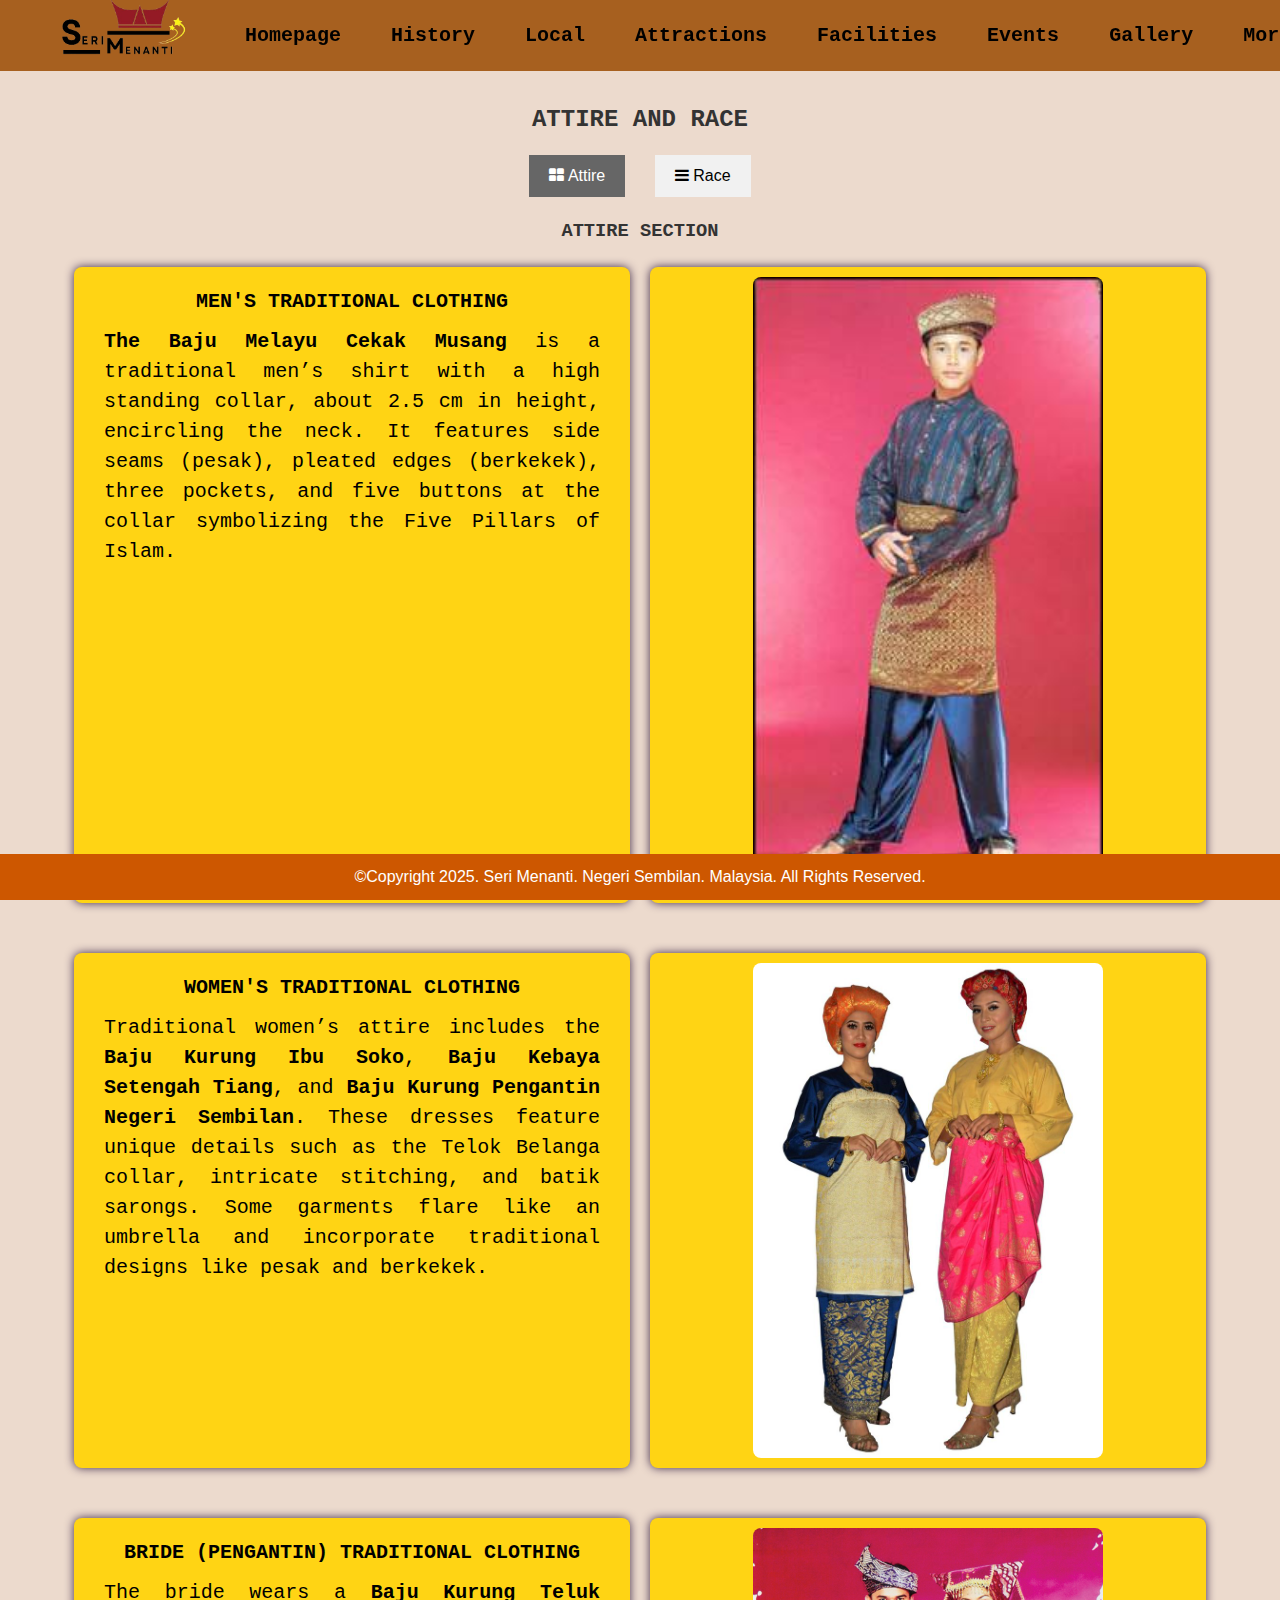
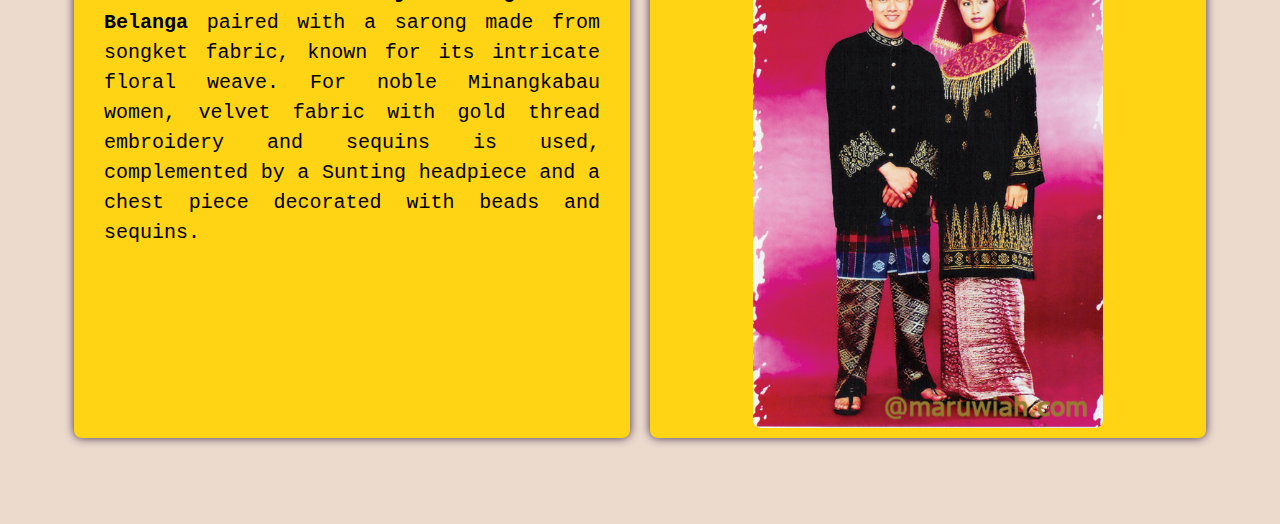
<file: attirerace.html>
!DOCTYPE html>
<html>
<head>
  <meta name="viewport" content="width=device-width, initial-scale=1">
  <link rel="stylesheet" href="attirerace.css">
  <link rel="stylesheet" href="https://cdnjs.cloudflare.com/ajax/libs/font-awesome/4.7.0/css/font-awesome.min.css">
</head>
    <body>
        <header>
            <nav class="top-nav">
                <ul>
                    <li class="logo"><a href="students.html"><img src="images/logogroupwebsite-removebg-preview.png" alt="Logo"></a></li>
                    <li><a href="index.html">Homepage</a></li>
                    <li class="dropdown">
                        <a class="dropbtn">History</a>
                        <div class="dropdown-content">
                            <a href="story.html">Story</a>
                            <a href="maps.html">Maps</a>
                        </div>
                    </li>
                    <li class="dropdown">
                        <a class="dropbtn">Local</a>
                        <div class="dropdown-content">
                            <a href="foodart.html">Food and Art</a>
                            <a href="attirerace.html">Attire and Race</a>
                        </div>
                    </li>
                    <li><a href="attractions.html">Attractions</a></li>
                    <li><a href="facilities.html">Facilities</a></li>
                    <li><a href="events.html">Events</a></li>
                    <li><a href="gallery.html">Gallery</a></li>
                    <li class="dropdown">
                        <a class="dropbtn">More</a>
                        <div class="dropdown-content">
                            <a href="feedback.html">Feedback</a>
                            <a href="faqs.html">FAQs</a>
                        </div>
                    </li>
                </ul>
            </nav>
        </header>

    <div class="container">
        <h2 style="margin-top: 2cm; font-family: courier;"><center>ATTIRE AND RACE </h2></center>
    
        <div class="btn-container">
          <button class="btn active" onclick="gridView('attire')"><i class="fa fa-th-large"></i> Attire</button>
          <button class="btn" onclick="listView('race')"><i class="fa fa-bars"></i> Race</button>
        </div>
    
       
         <div id="attire" class="grid-view">
            <h3>ATTIRE SECTION</h3>
            <div class="attire-row">
            <div class="attire-item">
             <h3><center> MEN'S TRADITIONAL CLOTHING</center></h3>
              <p><strong>The Baju Melayu Cekak Musang</strong> is a traditional men’s shirt with a high standing collar, about 2.5 cm in height, encircling the neck. It features side seams (pesak), pleated edges (berkekek), three pockets, and five buttons at the collar symbolizing the Five Pillars of Islam.</p>
            </div>
            <div class="attire-item">
              <img src="images/bajulelaki.jpg" alt="Baju Melayu Cekak Musang">
            </div>
          </div>
    
          <div class="attire-row">
            <div class="attire-item">
              <h3><center> WOMEN'S TRADITIONAL CLOTHING </center></h3>
              <p>Traditional women’s attire includes the <strong>Baju Kurung Ibu Soko</strong>, <strong>Baju Kebaya Setengah Tiang</strong>, and <strong>Baju Kurung Pengantin Negeri Sembilan</strong>. These dresses feature unique details such as the Telok Belanga collar, intricate stitching, and batik sarongs. Some garments flare like an umbrella and incorporate traditional designs like pesak and berkekek.</p>
            </div>
            <div class="attire-item">
              <img src="images/attire1.jpg" alt="Baju Kurung">
            </div>
          </div>
    
          <div class="attire-row" style="margin-bottom: 2cm">
            <div class="attire-item">
              <h3><center>BRIDE (PENGANTIN) TRADITIONAL CLOTHING</center></h3>
              <p>The bride wears a <strong>Baju Kurung Teluk Belanga</strong> paired with a sarong made from songket fabric, known for its intricate floral weave. For noble Minangkabau women, velvet fabric with gold thread embroidery and sequins is used, complemented by a Sunting headpiece and a chest piece decorated with beads and sequins.</p>
            </div>
            <div class="attire-item">
              <img src="images/baju pengantin.jpg" alt="Bride Traditional Clothing">
            </div>
          </div>
        </div>
        
        <h3 id="race-header" style="display: none; text-align:center;">RACE SECTION</h3>
        <div id="race" class="list-view" style="display: none;">
          <div class="race-item">
            <div class="race-description">
           <h3><center>ADAT PERPATIH</center></h3>
              <p>The Minangkabau people in Seri Menanti follow a matrilineal society where lineage and inheritance are passed through the mother. This is reflected in the <strong>Adat Perpatih</strong>, which emphasizes collective decision-making, consensus-building, and respect for elders. Women hold significant power in both family and social structures.</p>
            </div>
          </div>
        </div>
       
      <div id="cultural-significance" class="race-item list-view">
        <div class="race-description">
          <h3><center> CULTURAL SIGNIFICANCE </center></h3>
          <p>Seri Menanti, being home to the royal family of Negeri Sembilan, serves as a place where adat and race are often intertwined in the ceremonial life of the region. The royal ceremonies and rituals are deeply embedded with adat practices, and these are reflective of both Minangkabau traditions and the multi-ethnic makeup of Malaysia.</p>
        </div>
      </div>
      <div id="race-ethnicity" class="race-item list-view" style="display:none; margin-bottom: 2cm">
        <div class="race-description">
          <h3><center>RACE AND ETHNICITY </center></h3>
          <p>While the Minangkabau people are the dominant ethnic group in Negeri Sembilan, the state also hosts a diverse mix of Malay, Chinese, Indian, and other ethnic communities, each contributing to the state’s social fabric. The interaction between these groups is influenced by Malaysia’s historical development and the blending of various cultures. In Seri Menanti, the influence of the Malay race is quite strong, particularly within the royal institutions. However, ethnic integration is part of the broader national identity, with different races playing vital roles in business, politics, and daily life. The Malays, Chinese, and Indians, for instance, generally coexist harmoniously, although there are distinct cultural practices and customs associated with each group.</p>
        </div>
      </div>
    </div>
      <footer>
        ©Copyright 2025. Seri Menanti. Negeri Sembilan. Malaysia. All Rights Reserved.
    </footer>
      <script>
        // Switch to grid view for attire section
    function gridView(section) {
      document.getElementById('attire').style.display = 'block';
      document.getElementById('race').style.display = 'none';
      document.getElementById('race-ethnicity').style.display = 'none';
      document.getElementById('cultural-significance').style.display = 'none';
      document.getElementById('race-header').style.display = 'none';  // Hide the Race Section header
      document.querySelector('.btn.active').classList.remove('active');
      document.querySelector('.btn:nth-child(1)').classList.add('active');
    }
    
    // Switch to list view for race section
    function listView(section) {
      document.getElementById('attire').style.display = 'none';
      document.getElementById('race').style.display = 'block';
      document.getElementById('race-ethnicity').style.display = 'block';
      document.getElementById('cultural-significance').style.display = 'block';
      document.getElementById('race-header').style.display = 'block';  // Show the Race Section header
      document.querySelector('.btn.active').classList.remove('active');
      document.querySelector('.btn:nth-child(2)').classList.add('active');
    }
      </script>
    </body>
    </html>
</file>
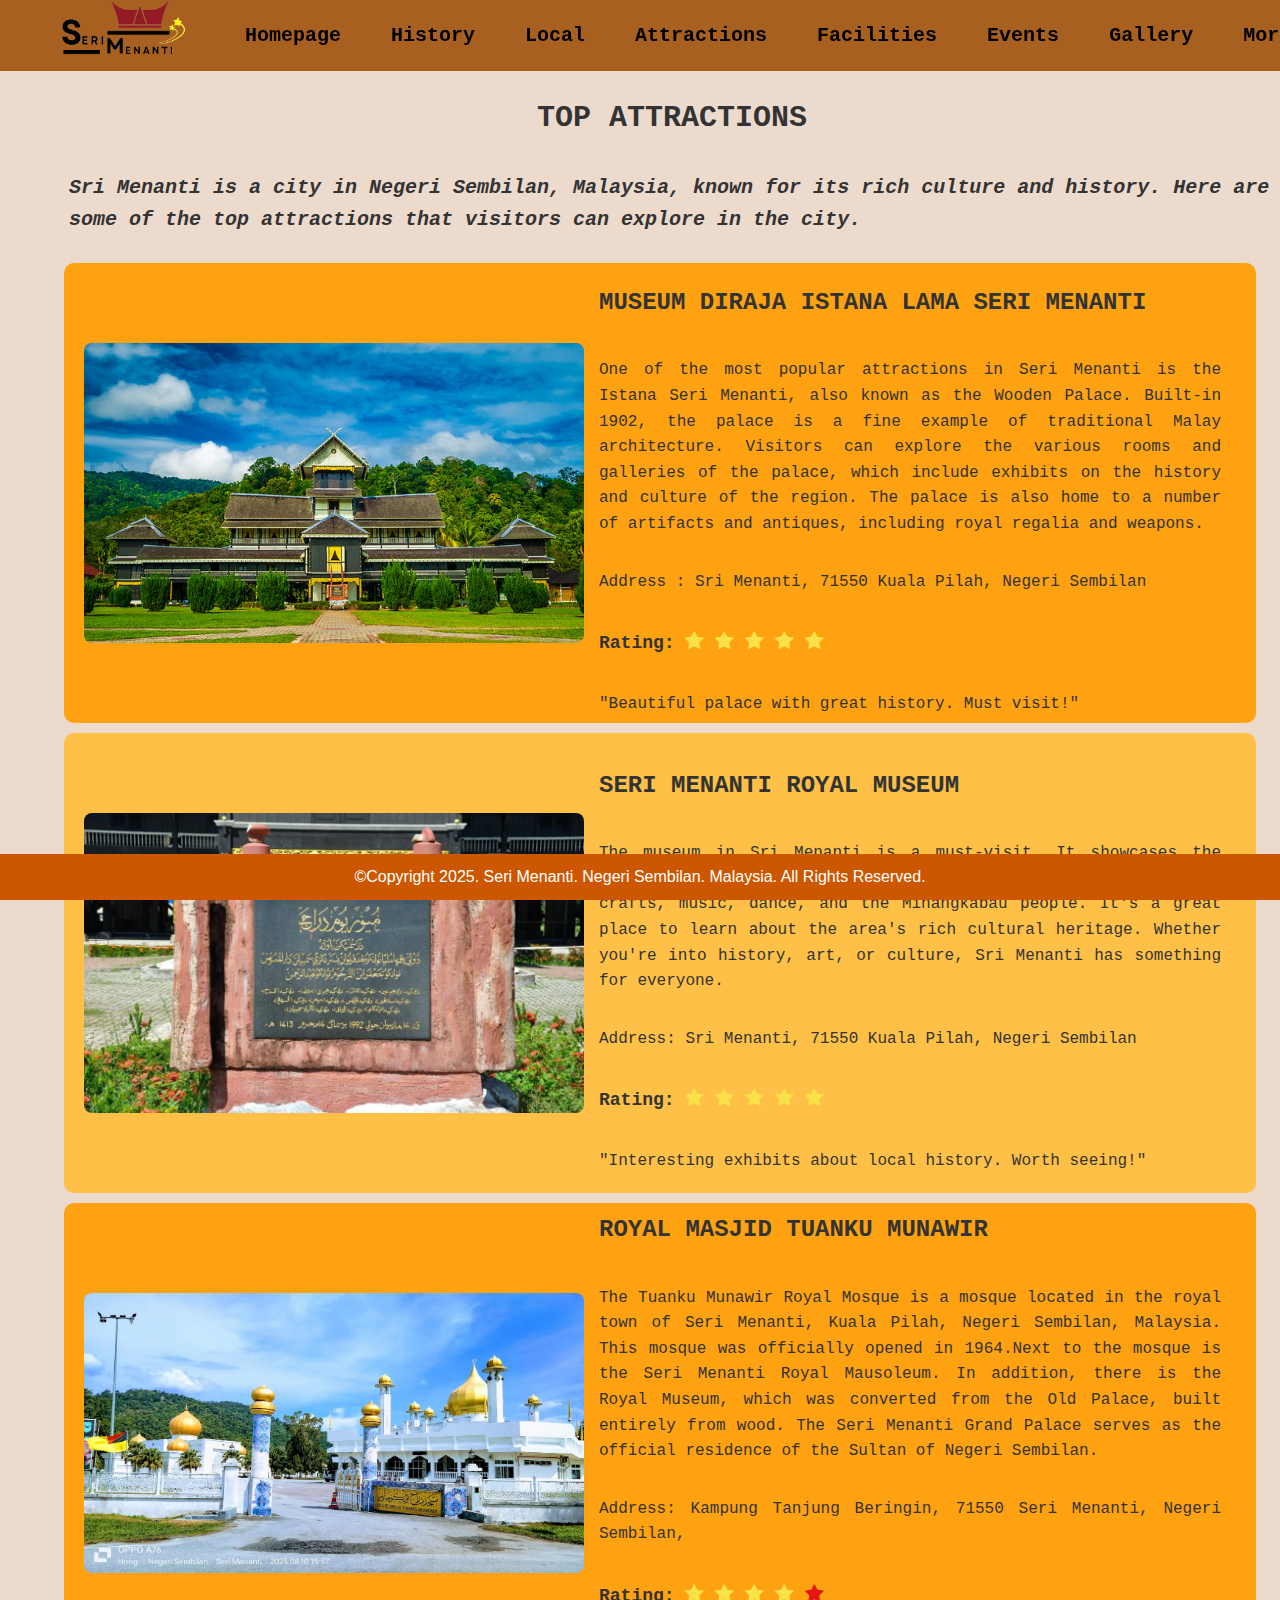
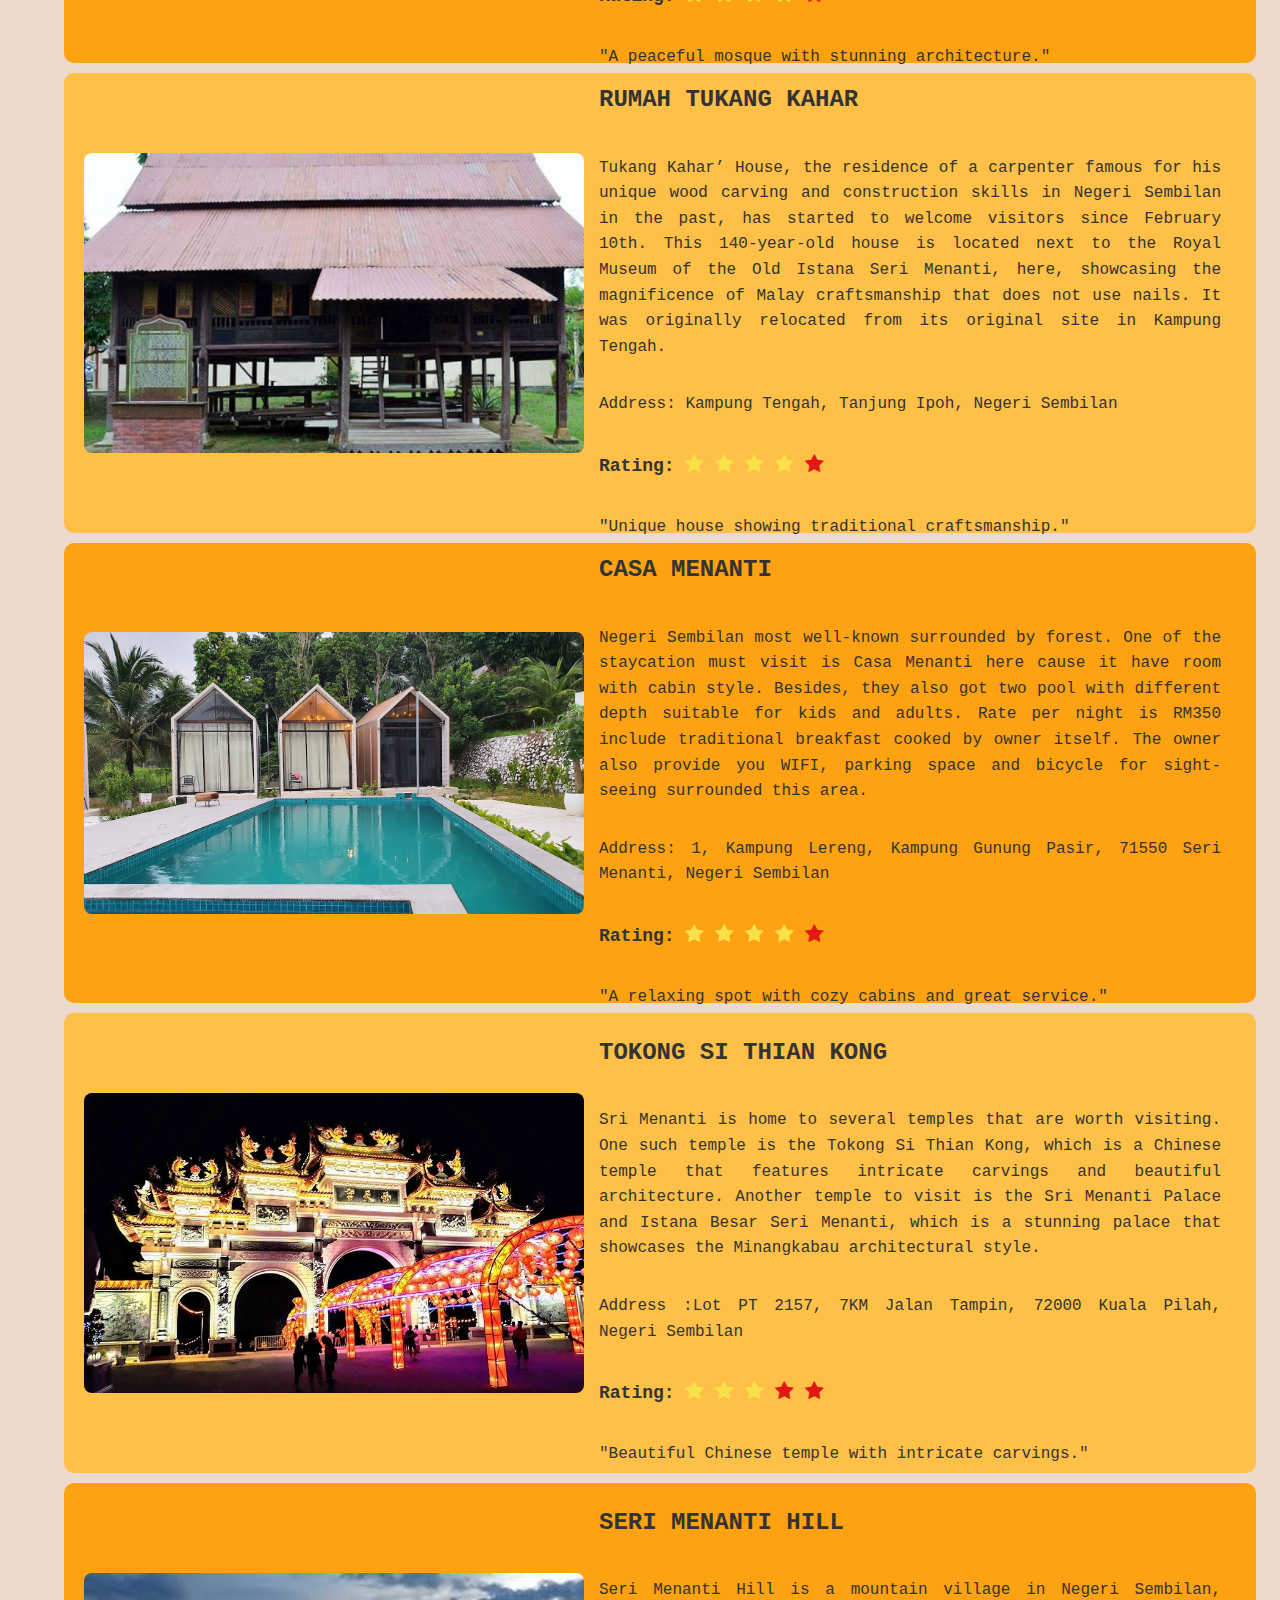
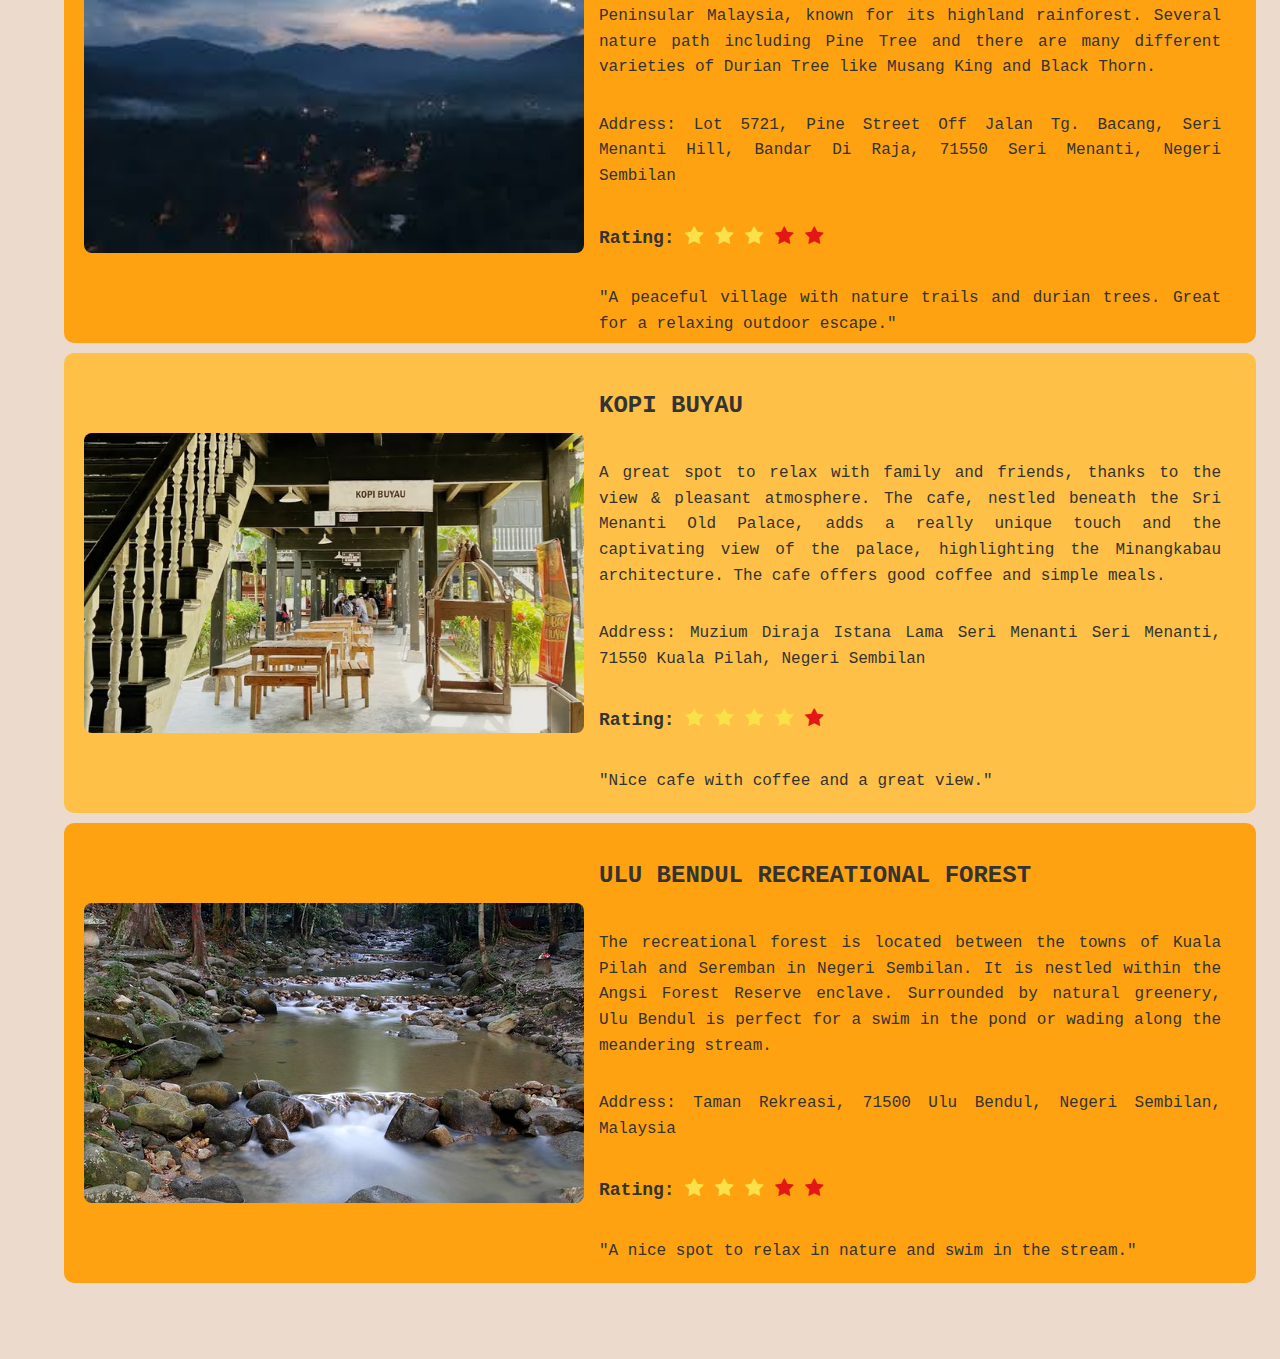
<file: attractions.html>
<!DOCTYPE html>
<html>
<head>
  <meta name="viewport" content="width=device-width, initial-scale=1">
  <link rel="stylesheet" href="attractions.css">
  <link rel="stylesheet" href="https://cdnjs.cloudflare.com/ajax/libs/font-awesome/4.7.0/css/font-awesome.min.css">
</head>
    <header>
        <nav class="top-nav">
            <ul>
                <li class="logo"><a href="students.html"><img src="images/logogroupwebsite-removebg-preview.png" alt="Logo"></a></li>
                <li><a href="index.html">Homepage</a></li>
                <li class="dropdown">
                    <a class="dropbtn">History</a>
                    <div class="dropdown-content">
                        <a href="story.html">Story</a>
                        <a href="maps.html">Maps</a>
                    </div>
                </li>
                <li class="dropdown">
                    <a class="dropbtn">Local</a>
                    <div class="dropdown-content">
                        <a href="foodart.html">Food and Art</a>
                        <a href="attirerace.html">Attire and Race</a>
                    </div>
                </li>
                <li><a href="attractions.html">Attractions</a></li>
                <li><a href="facilities.html">Facilities</a></li>
                <li><a href="events.html">Events</a></li>
                <li><a href="gallery.html">Gallery</a></li>
                <li class="dropdown">
                    <a class="dropbtn">More</a>
                    <div class="dropdown-content">
                        <a href="feedback.html">Feedback</a>
                        <a href="faqs.html">FAQs</a>
                    </div>
                </li>
            </ul>
        </nav>
    </header>
    <body>
        <div class="container" style="margin-top: 2.5cm;">
          <h3><center>TOP ATTRACTIONS</h3></center>
          <h4>Sri Menanti is a city in Negeri Sembilan, Malaysia, known for its rich culture and history. Here are some of the top attractions that visitors can explore in the city.</h4>
        </div>
          <!-- First Column -->
          <div class="attractions-column" style="background-color:rgba(255, 157, 0, 0.918);">
            <img src="images/serimenanti1.jpg" alt="Istana Seri Menanti" class="img">
            <div class="attractions-text">
                    <h2> MUSEUM DIRAJA ISTANA LAMA SERI MENANTI</h2>
                    <p>One of the most popular attractions in Seri Menanti is the Istana Seri Menanti, also known as the Wooden Palace. Built-in 1902, the palace is a fine example of traditional Malay architecture. Visitors can explore the various rooms and galleries of the palace, which include exhibits on the history and culture of the region. The palace is also home to a number of artifacts and antiques, including royal regalia and weapons.</p>
          <p> Address : Sri Menanti, 71550 Kuala Pilah, Negeri Sembilan</p>
                    <p class="attractions-review-text">
                      Rating: 
                      <span class="fa fa-star checked"></span>
                      <span class="fa fa-star checked"></span>
                      <span class="fa fa-star checked"></span>
                      <span class="fa fa-star checked"></span>
                      <span class="fa fa-star checked"></span>
                    </p>
                    <p>"Beautiful palace with great history. Must visit!"</p>
                  </div>
                </div>
              </div>
          
            <!-- Second Column -->
              <div class="attractions-column" style="background-color:#ffbe3beb;">
                <img src="images/museum.webp" alt="Istana Seri Menanti" class="img">
                <div class="attractions-text">
                        <h2>SERI MENANTI ROYAL MUSEUM</h2>
                        <p>The museum in Sri Menanti is a must-visit. It showcases the history and culture of the region, with displays on traditional crafts, music, dance, and the Minangkabau people. It's a great place to learn about the area's rich cultural heritage. Whether you're into history, art, or culture, Sri Menanti has something for everyone.</p>
                        <p> Address: Sri Menanti, 71550 Kuala Pilah, Negeri Sembilan</p>
                        <!-- Review with stars in text -->
                        <p class="attractions-review-text">
                            Rating: 
                            <span class="fa fa-star checked"></span>
                            <span class="fa fa-star checked"></span>
                            <span class="fa fa-star checked"></span>
                            <span class="fa fa-star checked"></span>
                            <span class="fa fa-star checked"></span>
                        </p>
                        <p>"Interesting exhibits about local history. Worth seeing!"</p>
                      </div>
                    </div>
                  </div>
            <!-- Third  Column -->
            <div class="attractions-column" style="background-color:rgba(255, 157, 0, 0.918);">
        <img src="images/royalmasjid.jpeg" alt="Image 3" class="img">
        <div class="attractions-text">
          <h2>ROYAL MASJID TUANKU MUNAWIR </h2>
          <p>The Tuanku Munawir Royal Mosque is a mosque located in the royal town of Seri Menanti, Kuala Pilah, Negeri Sembilan, Malaysia. This mosque was officially opened in 1964.Next to the mosque is the Seri Menanti Royal Mausoleum. In addition, there is the Royal Museum, which was converted from the Old Palace, built entirely from wood. The Seri Menanti Grand Palace serves as the official residence of the Sultan of Negeri Sembilan.</p>
          <p> Address: Kampung Tanjung Beringin, 71550 Seri Menanti, Negeri Sembilan,</p>
          <!-- Review with stars in text -->
          <p class="attractions-review-text">
              Rating: 
              <span class="fa fa-star checked"></span>
              <span class="fa fa-star checked"></span>
              <span class="fa fa-star checked"></span>
              <span class="fa fa-star checked"></span>
              <span class="fa fa-star"></span>
          </p>
          <p>"A peaceful mosque with stunning architecture."</p>
        </div>
      </div>
    </div>   
            <!-- Fourth Column -->
            <div class="attractions-column" style="background-color:#ffbe3beb;">
                <img src="images/rumahtukangkahar.jpg" alt="Image 4" class="img">
                <div class="attractions-text">
                  <h2> RUMAH TUKANG KAHAR </h2>
                  <p>Tukang Kahar’ House, the residence of a carpenter famous for his unique wood carving and construction skills in Negeri Sembilan in the past, has started to welcome visitors since February 10th. This 140-year-old house is located next to the Royal Museum of the Old Istana Seri Menanti, here, showcasing the magnificence of Malay craftsmanship that does not use nails. It was originally relocated from its original site in Kampung Tengah.</p>
                  <p> Address: Kampung Tengah, Tanjung Ipoh, Negeri Sembilan </p>
                  <!-- Review with stars in text -->
                  <p class="attractions-review-text">
                      Rating: 
                      <span class="fa fa-star checked"></span>
                      <span class="fa fa-star checked"></span>
                      <span class="fa fa-star checked"></span>
                      <span class="fa fa-star checked"></span>
                      <span class="fa fa-star"></span>
                  </p>
                  <p>"Unique house showing traditional craftsmanship."</p>
                </div>
              </div>
            </div>
  
          <!-- Fifth Column -->
          <div class="attractions-column" style="background-color:rgba(255, 157, 0, 0.918);">
                <img src="images/casa menanti.jpg" alt="Image 5" class="img">
                <div class="attractions-text">
                  <h2>CASA MENANTI </h2>
                  <p>Negeri Sembilan most well-known surrounded by forest. One of the staycation must visit is Casa Menanti here cause it have room with cabin style. Besides, they also got two pool with different depth suitable for kids and adults. Rate per night is RM350 include traditional breakfast cooked by owner itself. The owner also provide you WIFI, parking space and bicycle for sight-seeing surrounded this area.</p>
                  <p> Address: 1, Kampung Lereng, Kampung Gunung Pasir, 71550 Seri Menanti, Negeri Sembilan</p>
                  <!-- Review with stars in text -->
                  <p class="attractions-review-text">
                      Rating: 
                      <span class="fa fa-star checked"></span>
                      <span class="fa fa-star checked"></span>
                      <span class="fa fa-star checked"></span>
                      <span class="fa fa-star checked"></span>
                      <span class="fa fa-star"></span>
                  </p>
                  <p>"A relaxing spot with cozy cabins and great service."</p>
                </div>
              </div>
            </div>
  
          <!-- Six Column -->
          <div class="attractions-column" style="background-color:#ffbe3beb;">
                <img src="images/tokong.jpg" alt="Image 6" class="img">
                <div class="attractions-text">
                  <h2>TOKONG SI THIAN KONG</h2>
                  <p>Sri Menanti is home to several temples that are worth visiting. One such temple is the Tokong Si Thian Kong, which is a Chinese temple that features intricate carvings and beautiful architecture. Another temple to visit is the Sri Menanti Palace and Istana Besar Seri Menanti, which is a stunning palace that showcases the Minangkabau architectural style.</p>
                  <p> Address :Lot PT 2157, 7KM Jalan Tampin, 72000 Kuala Pilah, Negeri Sembilan</p>
                  <!-- Review with stars in text -->
                  <p class="attractions-review-text">
                      Rating: 
                      <span class="fa fa-star checked"></span>
                      <span class="fa fa-star checked"></span>
                      <span class="fa fa-star checked"></span>
                      <span class="fa fa-star"></span>
                      <span class="fa fa-star"></span>
                  </p>
                  <p>"Beautiful Chinese temple with intricate carvings."</p>
              </div>
              </div>
            </div>
            <!-- Seven Column -->
          <div class="attractions-column" style="background-color:rgba(255, 157, 0, 0.918);">
            <img src="images/serimenantihill.jpeg" alt="Image 7" class="img">
            <div class="attractions-text">
              <h2>SERI MENANTI HILL</h2>
              <p>Seri Menanti Hill is a mountain village in Negeri Sembilan, Peninsular Malaysia, known for its highland rainforest. Several nature path including Pine Tree and there are many different varieties of Durian Tree like Musang King and Black Thorn.</p>
              <p> Address: Lot 5721, Pine Street Off Jalan Tg. Bacang, Seri Menanti Hill, Bandar Di Raja, 71550 Seri Menanti, Negeri Sembilan</p>
              <!-- Review with stars in text -->
              <p class="attractions-review-text">
                  Rating: 
                  <span class="fa fa-star checked"></span>
                  <span class="fa fa-star checked"></span>
                  <span class="fa fa-star checked"></span>
                  <span class="fa fa-star"></span>
                  <span class="fa fa-star"></span>
              </p>
              <p>"A peaceful village with nature trails and durian trees. Great for a relaxing outdoor escape."</p>
          </div>
          </div>
        </div>
        <!-- Eight Column -->
        <div class="attractions-column" style="background-color:#ffbe3beb;">
          <img src="images/kopibuyau.webp" alt="Image 8" class="img">
          <div class="attractions-text">
            <h2>KOPI BUYAU</h2>
            <p>A great spot to relax with family and friends, thanks to the view & pleasant atmosphere. The cafe, nestled beneath the Sri Menanti Old Palace, adds a really unique touch and the captivating view of the palace, highlighting the Minangkabau architecture. The cafe offers good coffee and simple meals.</p>
            <p> Address: Muzium Diraja Istana Lama Seri Menanti Seri Menanti, 71550 Kuala Pilah, Negeri Sembilan</p>
            <!-- Review with stars in text -->
            <p class="attractions-review-text">
                Rating: 
                <span class="fa fa-star checked"></span>
                <span class="fa fa-star checked"></span>
                <span class="fa fa-star checked"></span>
                <span class="fa fa-star checked"></span>
                <span class="fa fa-star"></span>
            </p>
            <p>"Nice cafe with coffee and a great view."</p>
        </div>
        </div>
      </div>
      <!-- Nine Column -->
      <div class="attractions-column" style="background-color:rgba(255, 157, 0, 0.918); margin-bottom: 2cm;">
        <img src="images/ulubendul.jpeg" alt="Image 9" class="img">
        <div class="attractions-text">
          <h2>ULU BENDUL RECREATIONAL FOREST</h2>
          <p>The recreational forest is located between the towns of Kuala Pilah and Seremban in Negeri Sembilan. It is nestled within the Angsi Forest Reserve enclave. Surrounded by natural greenery, Ulu Bendul is perfect for a swim in the pond or wading along the meandering stream.</p>
          <p> Address: Taman Rekreasi, 71500 Ulu Bendul, Negeri Sembilan, Malaysia</p>
          <p class="attractions-review-text">
              Rating: 
              <span class="fa fa-star checked"></span>
              <span class="fa fa-star checked"></span>
              <span class="fa fa-star checked"></span>
              <span class="fa fa-star"></span>
              <span class="fa fa-star"></span>
          </p>
          <p>"A nice spot to relax in nature and swim in the stream."</p>
      </div>
      </div>
    </div>
    <footer>
      ©Copyright 2025. Seri Menanti. Negeri Sembilan. Malaysia. All Rights Reserved.
    </footer>
    </body>
    </html>
</file>
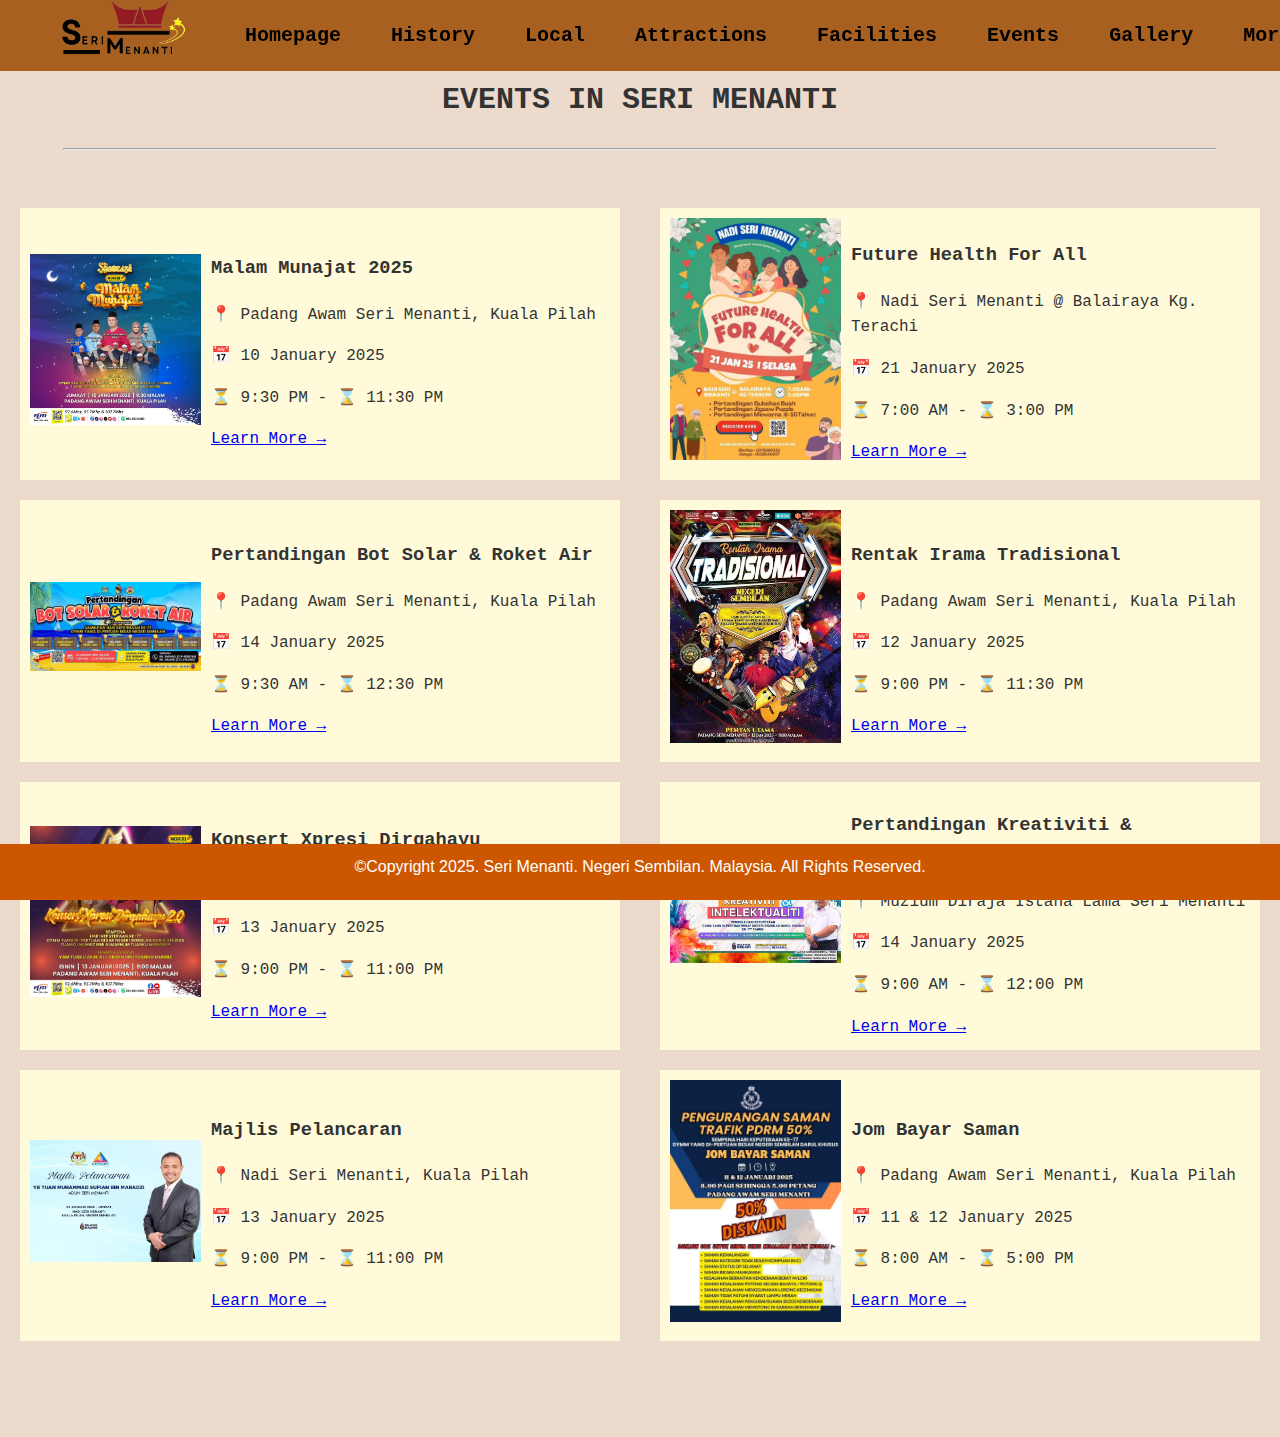
<file: events.html>
<!DOCTYPE html>
<html lang="en">
<head>
    <meta charset="UTF-8">
    <meta name="viewport" content="width=device-width, initial-scale=1.0">
    <title>Seri Menanti</title>
    <link rel="stylesheet" href="events.css">
</head>
<body>
    <header>
        <nav class="top-nav">
            <ul>
                <li class="logo"><a href="students.html"><img src="images/logogroupwebsite-removebg-preview.png" alt="Logo"></a></li>
                <li><a href="index.html">Homepage</a></li>
                <li class="dropdown">
                    <a class="dropbtn">History</a>
                    <div class="dropdown-content">
                        <a href="story.html">Story</a>
                        <a href="maps.html">Maps</a>
                    </div>
                </li>
                <li class="dropdown">
                    <a class="dropbtn">Local</a>
                    <div class="dropdown-content">
                        <a href="foodart.html">Food and Art</a>
                        <a href="attirerace.html">Attire and Race</a>
                    </div>
                </li>
                <li><a href="attractions.html">Attractions</a></li>
                <li><a href="facilities.html">Facilities</a></li>
                <li><a href="events.html">Events</a></li>
                <li><a href="gallery.html">Gallery</a></li>
                <li class="dropdown">
                    <a class="dropbtn">More</a>
                    <div class="dropdown-content">
                        <a href="feedback.html">Feedback</a>
                        <a href="faqs.html">FAQs</a>
                    </div>
                </li>
            </ul>
        </nav>
    </header>

    <sectionevent>
        <div class="headevent">
            <h2>EVENTS IN SERI MENANTI</h2>
        </div>
        <hr width="90%" height="2%">
    
        <div class="rowevent">

            <div class="columnevent">
                <div class="imgevent1">
                    <img src="images/event1.jpg" alt="Malam Munajat 2025">
                </div>
                <div class="p1">
                    <h3>Malam Munajat 2025</h3>
                    <p>&#128205; Padang Awam Seri Menanti, Kuala Pilah</p>
                    <p>&#128197; 10 January 2025</p>
                    <p>&#9203; 9:30 PM - &#8987; 11:30 PM</p>
                    <a href="images/event1.jpg">Learn More &#8594;</a>
                </div>
            </div>

            <div class="columnevent">
                <div class="imgevent1">
                    <img src="images/event2.jpg" alt="Future Health For All">
                </div>
                <div class="p1">
                    <h3>Future Health For All</h3>
                    <p>&#128205; Nadi Seri Menanti @ Balairaya Kg. Terachi</p>
                    <p>&#128197; 21 January 2025</p>
                    <p>&#9203; 7:00 AM - &#8987; 3:00 PM</p>
                    <a href="images/event2.jpg">Learn More &#8594;</a>
                </div>
            </div>
    
            <div class="columnevent">
                <div class="imgevent1">
                    <img src="images/event3.jpg" alt="Pertandingan Bot Solar & Roket Air">
                </div>
                <div class="p1">
                    <h3>Pertandingan Bot Solar & Roket Air</h3>
                    <p>&#128205; Padang Awam Seri Menanti, Kuala Pilah</p>
                    <p>&#128197; 14 January 2025</p>
                    <p>&#9203; 9:30 AM - &#8987; 12:30 PM</p>
                    <a href="images/event3.jpg">Learn More &#8594;</a>
                </div>
            </div>
    
            <div class="columnevent">
                <div class="imgevent1">
                    <img src="images/event4.jpg" alt="Rentak Irama Tradisional">
                </div>
                <div class="p1">
                    <h3>Rentak Irama Tradisional</h3>
                    <p>&#128205; Padang Awam Seri Menanti, Kuala Pilah</p>
                    <p>&#128197; 12 January 2025</p>
                    <p>&#9203; 9:00 PM - &#8987; 11:30 PM</p>
                    <a href="images/event4.jpg">Learn More &#8594;</a>
                </div>
            </div>
    
            <div class="columnevent">
                <div class="imgevent1">
                    <img src="images/event5.jpg" alt="Konsert Xpresi Dirgahayu">
                </div>
                <div class="p1">
                    <h3>Konsert Xpresi Dirgahayu</h3>
                    <p>&#128205; Padang Awam Seri Menanti, Kuala Pilah</p>
                    <p>&#128197; 13 January 2025</p>
                    <p>&#9203; 9:00 PM - &#8987; 11:00 PM</p>
                    <a href="images/event5.jpg">Learn More &#8594;</a>
                </div>
            </div>
 
            <div class="columnevent">
                <div class="imgevent1">
                    <img src="images/event6.jpg" alt="Pertandingan Kreativiti & Intelektual">
                </div>
                <div class="p1">
                    <h3>Pertandingan Kreativiti & Intelektual</h3>
                    <p>&#128205; Muzium Diraja Istana Lama Seri Menanti</p>
                    <p>&#128197; 14 January 2025</p>
                    <p>&#9203; 9:00 AM - &#8987; 12:00 PM</p>
                    <a href="images/event6.jpg">Learn More &#8594;</a>
                </div>
            </div>

            <div class="columnevent" style="margin-bottom: 2cm;">
                <div class="imgevent1">
                    <img src="images/event7.jpg" alt="Majlis Pelancaran">
                </div>
                <div class="p1">
                    <h3>Majlis Pelancaran</h3>
                    <p>&#128205; Nadi Seri Menanti, Kuala Pilah</p>
                    <p>&#128197; 13 January 2025</p>
                    <p>&#9203; 9:00 PM - &#8987; 11:00 PM</p>
                    <a href="images/event7.jpg">Learn More &#8594;</a>
                </div>
            </div>
    
            <div class="columnevent" style="margin-bottom: 2cm;">
                <div class="imgevent1">
                    <img src="images/event8.jpg" alt="Jom Bayar Saman">
                </div>
                <div class="p1">
                    <h3>Jom Bayar Saman</h3>
                    <p>&#128205; Padang Awam Seri Menanti, Kuala Pilah</p>
                    <p>&#128197; 11 & 12 January 2025</p>
                    <p>&#9203; 8:00 AM - &#8987; 5:00 PM</p>
                    <a href="images/event8.jpg">Learn More &#8594;</a>
                </div>
            </div>
        </div>
    </sectionevent>

    <footer>
        <p>©Copyright 2025. Seri Menanti. Negeri Sembilan. Malaysia. All Rights Reserved.</p>
    </footer>
</body>
</html>
</file>
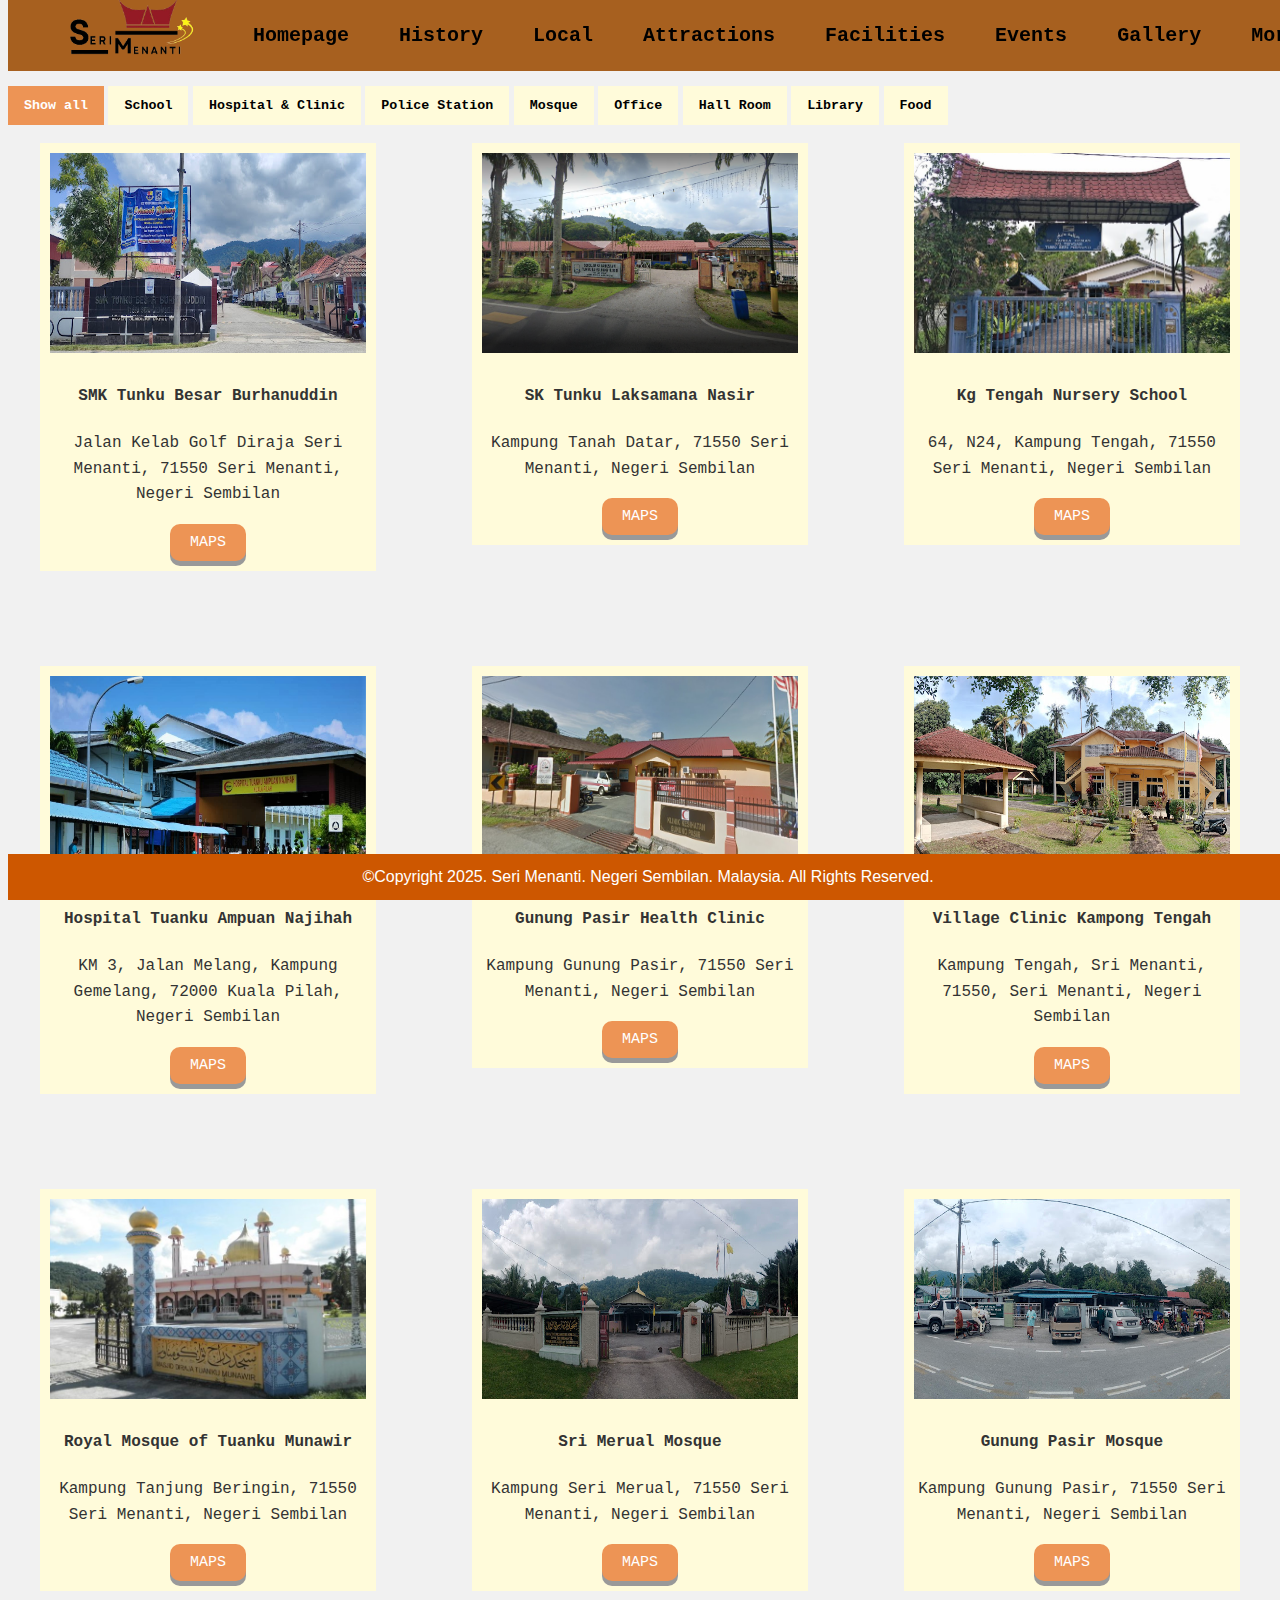
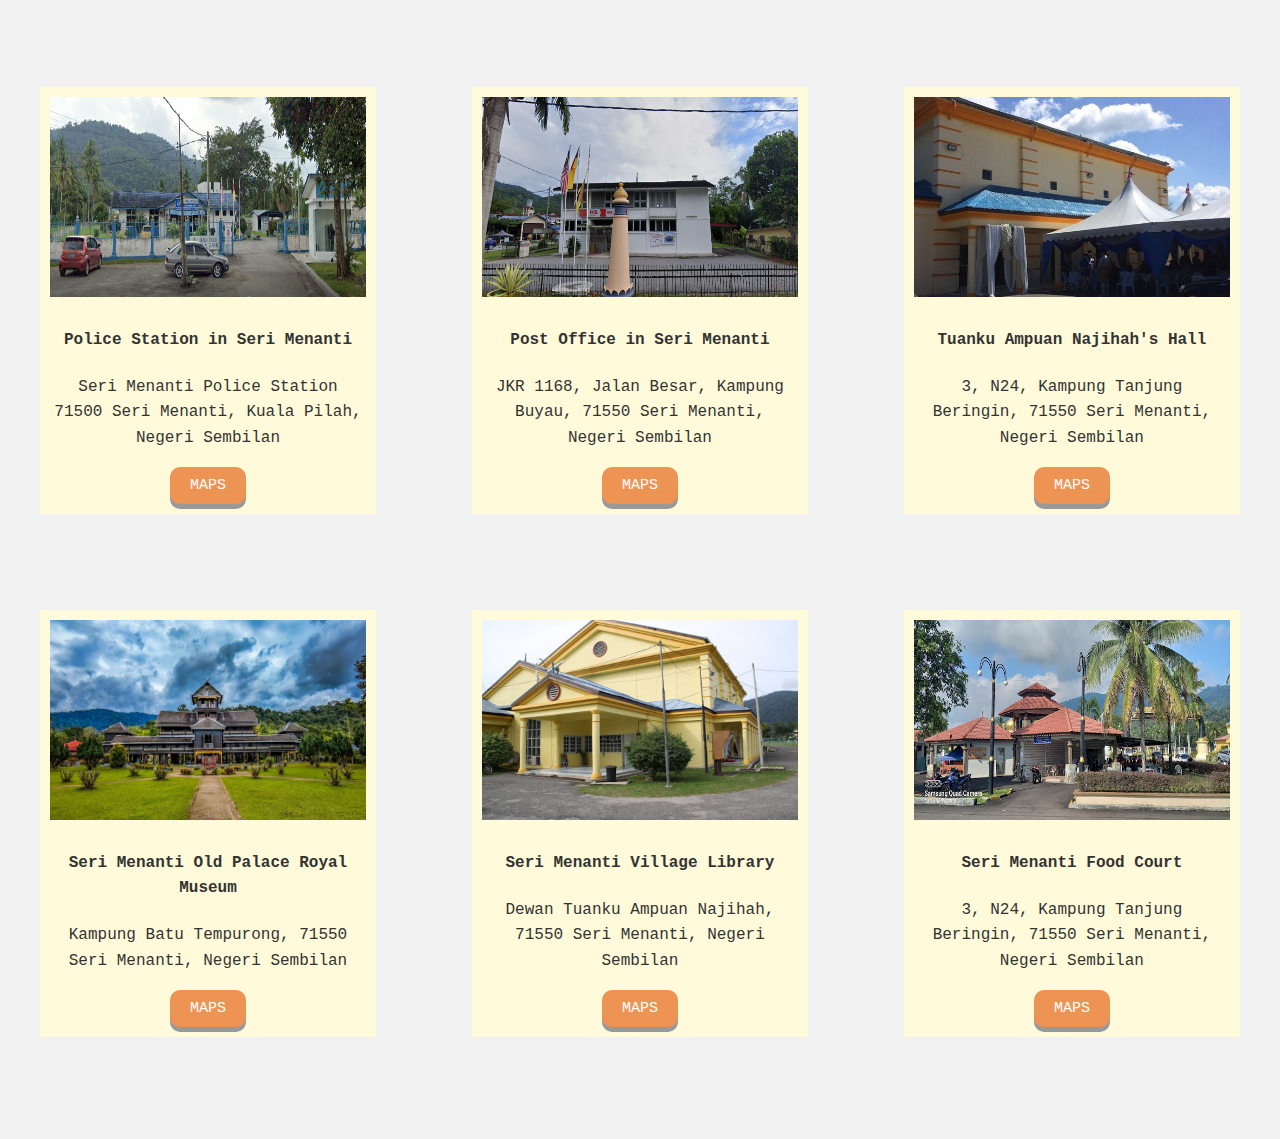
<file: facilities.html>
<!DOCTYPE html>
<html lang="en">
<head>
    <meta charset="UTF-8">
    <meta name="viewport" content="width=device-width, initial-scale=1.0">
    <title>Seri Menanti</title>
    <link rel="stylesheet" href="facilities.css">
</head>
<body>
    <header>
        <nav class="top-nav">
            <ul>
                <li class="logo"><a href="students.html"><img src="images/logogroupwebsite-removebg-preview.png" alt="Logo"></a></li>
                <li><a href="index.html">Homepage</a></li>
                <li class="dropdown">
                    <a class="dropbtn">History</a>
                    <div class="dropdown-content">
                        <a href="story.html">Story</a>
                        <a href="maps.html">Maps</a>
                    </div>
                </li>
                <li class="dropdown">
                    <a class="dropbtn">Local</a>
                    <div class="dropdown-content">
                        <a href="foodart.html">Food and Art</a>
                        <a href="attirerace.html">Attire and Race</a>
                    </div>
                </li>
                <li><a href="attractions.html">Attractions</a></li>
                <li><a href="facilities.html">Facilities</a></li>
                <li><a href="events.html">Events</a></li>
                <li><a href="gallery.html">Gallery</a></li>
                <li class="dropdown">
                    <a class="dropbtn">More</a>
                    <div class="dropdown-content">
                        <a href="feedback.html">Feedback</a>
                        <a href="faqs.html">FAQs</a>
                    </div>
                </li>
            </ul>
        </nav>
    </header>
    </head>

<sectionfac>
  <div class="headfac">
    <h2>FACILITIES IN SERI MENANTI</h2></div>
<div id="myBtnContainer">
  <button class="btnfac active" onclick="filterSelection('all')"> Show all</button>
  <button class="btnfac" onclick="filterSelection('school')"> School</button>
  <button class="btnfac" onclick="filterSelection('hospital')"> Hospital & Clinic</button>
  <button class="btnfac" onclick="filterSelection('police')"> Police Station</button>
  <button class="btnfac" onclick="filterSelection('mosque')"> Mosque</button>
  <button class="btnfac" onclick="filterSelection('office')"> Office</button>
  <button class="btnfac" onclick="filterSelection('hall')"> Hall Room</button>
  <button class="btnfac" onclick="filterSelection('library')"> Library</button>
  <button class="btnfac" onclick="filterSelection('food')"> Food</button>
</div>

<div class="rowfac">
  <div class="column school">
    <div class="content">
      <img src="images/smk.jpg" alt="Mountains" style="width:100%"height="200" >
      <h4>SMK Tunku Besar Burhanuddin</h4>
      <p>Jalan Kelab Golf Diraja Seri Menanti, 71550 Seri Menanti, Negeri Sembilan</p>
      <a href="https://www.google.com/maps/place/SMK+Tunku+Besar+Burhanuddin/@2.7006942,102.1563159,764m/data=!3m2!1e3!4b1!4m6!3m5!1s0x31ce0b5f22dc2d19:0x49a8e706e7229ab0!8m2!3d2.7006889!4d102.1609293!16s%2Fg%2F122pwqjr!5m1!1e1?entry=ttu&g_ep=EgoyMDI1MDEyMi4wIKXMDSoASAFQAw%3D%3D">
        <button class="buttonfac">MAPS</button>
      </a>
    </div>
  </div>

  <div class="column school">
    <div class="content">
      <img src="images/sk.png" alt="Lights" style="width:100%"height="200">
      <h4>SK Tunku Laksamana Nasir</h4>
      <p>Kampung Tanah Datar, 71550 Seri Menanti, Negeri Sembilan</p>
      <a href="https://www.google.com/maps/place/SK+Tunku+Laksamana+Nasir/data=!4m2!3m1!1s0x0:0xb9360a98f49e4336?sa=X&ved=1t:2428&ictx=111">
        <button class="buttonfac">MAPS</button>
      </a>
    </div>
  </div>

  <div class="column school">
    <div class="content">
      <img src="images/tadika.jpg"Nature" style="width:100%" height="200">
      <h4>Kg Tengah Nursery School</h4>
      <p>64, N24, Kampung Tengah, 71550 Seri Menanti, Negeri Sembilan</p>
      <a href="https://www.google.com/maps/place/Tabika+Kemas+Kg+Tengah/@2.7141991,102.1796592,764m/data=!3m2!1e3!4b1!4m6!3m5!1s0x31ce0d3b9743ed4d:0xeb8a656c6beb32bc!8m2!3d2.7141937!4d102.1822341!16s%2Fg%2F11qp2spln7!5m1!1e1?entry=ttu&g_ep=EgoyMDI1MDEyMi4wIKXMDSoASAFQAw%3D%3D">
        <button class="buttonfac">MAPS</button>
      </a>
    </div>
  </div>

  <div class="column hospital">
    <div class="content">
      <img src="images/hospital.png" alt="Car" style="width:100%"height="200">
      <h4>Hospital Tuanku Ampuan Najihah</h4>
      <p>KM 3, Jalan Melang, Kampung Gemelang, 72000 Kuala Pilah, Negeri Sembilan</p>
      <a href="https://www.google.com/maps/place/Tuanku+Ampuan+Najihah+Hospital,+Kuala+Pilah/data=!4m2!3m1!1s0x0:0xfc088cfeca32b6f1?sa=X&ved=1t:2428&ictx=111">
        <button class="buttonfac">MAPS</button>
      </a>
    </div>
  </div>

  <div class="column hospital">
    <div class="content">
      <img src="images/klinik.png" alt="Car" style="width:100%" height="200">
      <h4>Gunung Pasir Health Clinic</h4>
      <p>Kampung Gunung Pasir, 71550 Seri Menanti, Negeri Sembilan</p>
      <a href="https://www.google.com/maps/place/Gunung+Pasir+Health+Clinic/@2.6680764,102.1432232,764m/data=!3m2!1e3!4b1!4m6!3m5!1s0x31ce0b99f671d7eb:0xa2824270eaf543b2!8m2!3d2.668071!4d102.1457981!16s%2Fg%2F1ptz8z9p0!5m1!1e1?entry=ttu&g_ep=EgoyMDI1MDEyMi4wIKXMDSoASAFQAw%3D%3D">
        <button class="buttonfac">MAPS</button>
      </a>
    </div>
  </div>

  <div class="column hospital">
    <div class="content">
      <img src="images/klinik2.jpg"Car" style="width:100%" height="200">
      <h4>Village Clinic Kampong Tengah</h4>
      <p>Kampung Tengah, Sri Menanti, 71550, Seri Menanti, Negeri Sembilan</p>
      <a href="https://www.google.com/maps/place/Klinik+Desa+Kampong+Tengah/@2.7173653,101.7909259,68798m/data=!3m1!1e3!4m10!1m2!2m1!1sklinik+desa+kampung+tengah!3m6!1s0x31ce0cb4eb048b09:0x79bd493805a3b98c!8m2!3d2.7143164!4d102.1821276!15sChprbGluaWsgZGVzYSBrYW1wdW5nIHRlbmdhaJIBDm1lZGljYWxfY2xpbmlj4AEA!16s%2Fg%2F1pt_045x7!5m1!1e1?entry=ttu&g_ep=EgoyMDI1MDEyMi4wIKXMDSoASAFQAw%3D%3D">
        <button class="buttonfac">MAPS</button>
      </a>
    </div>
  </div>

  <div class="column mosque">
    <div class="content">
      <img src="images/masjid2.jpg" width="100%" height="200">
      <h4>Royal Mosque of Tuanku Munawir</h4>
      <p>Kampung Tanjung Beringin, 71550 Seri Menanti, Negeri Sembilan</p>
      <a href="https://www.google.com/maps/place/Royal+Masjid+Tuanku+Munawir/@2.6974413,102.1578775,764m/data=!3m2!1e3!4b1!4m6!3m5!1s0x31ce0b5fafd4049b:0x99c689f8ec55064e!8m2!3d2.6974359!4d102.1604524!16s%2Fg%2F121sxlkv!5m1!1e1?entry=ttu&g_ep=EgoyMDI1MDEyMi4wIKXMDSoASAFQAw%3D%3D">
        <button class="buttonfac">MAPS</button>
      </a>
    </div>
  </div>

  <div class="column mosque">
    <div class="content">
      <img src="images/masjid3.jpg"Car" style="width:100%" height="200">
      <h4>Sri Merual Mosque</h4>
      <p>Kampung Seri Merual, 71550 Seri Menanti, Negeri Sembilan</p>
      <a href="https://www.google.com/maps/place/Masjid+Kariah+Sri+Merual/@2.6817979,102.1452671,764m/data=!3m2!1e3!4b1!4m6!3m5!1s0x31ce0b714bb81bb5:0x189a6edb37790b9e!8m2!3d2.6817925!4d102.147842!16s%2Fg%2F1q62f61y6!5m1!1e1?entry=ttu&g_ep=EgoyMDI1MDEyMi4wIKXMDSoASAFQAw%3D%3D">
        <button class="buttonfac">MAPS</button>
      </a>
    </div>
  </div>

  <div class="column mosque">
    <div class="content">
      <img src="images/masjid4.jpg"Car" style="width:100%" height="200">
      <h4>Gunung Pasir Mosque</h4>
      <p>Kampung Gunung Pasir, 71550 Seri Menanti, Negeri Sembilan</p>
      <a href="https://www.google.com/maps/place/Masjid+Gunung+Pasir/@2.6888873,102.1508326,764m/data=!3m2!1e3!4b1!4m6!3m5!1s0x31ce0b64f782f233:0x2d1aacc1ba2483f8!8m2!3d2.688882!4d102.155446!16s%2Fg%2F1q67n4m94!5m1!1e1?entry=ttu&g_ep=EgoyMDI1MDEyMi4wIKXMDSoASAFQAw%3D%3D">
        <button class="buttonfac">MAPS</button>
      </a>
    </div>
  </div>

  <div class="column police">
    <div class="content">
      <img src="images/polis.png" alt="People" style="width:100%" height="200">
      <h4>Police Station in Seri Menanti</h4>
      <p>Seri Menanti Police Station 71500 Seri Menanti, Kuala Pilah, Negeri Sembilan</p>
      <a href="https://www.google.com/maps/place/PDRM+Seri+Menanti/@2.6979036,102.1589528,764m/data=!3m2!1e3!4b1!4m6!3m5!1s0x31ce0b5a6aaaaaab:0x769079e2a2ad26c7!8m2!3d2.6978982!4d102.1615277!16s%2Fg%2F1pzvmr0x9!5m1!1e1?entry=ttu&g_ep=EgoyMDI1MDEyMi4wIKXMDSoASAFQAw%3D%3D">
        <button class="buttonfac">MAPS</button>
      </a>
    </div>
  </div>

  <div class="column office">
    <div class="content">
      <img src="images/pos.png" alt="People" style="width:100%" height="200">
      <h4>Post Office in Seri Menanti</h4>
      <p>JKR 1168, Jalan Besar, Kampung Buyau, 71550 Seri Menanti, Negeri Sembilan</p>
      <a href="https://www.google.com/maps/place/Pejabat+Pos+Seri+Menanti/@2.6985166,102.1589387,764m/data=!3m2!1e3!4b1!4m6!3m5!1s0x31ce0b5fa145a181:0x7e7af70218fe34a2!8m2!3d2.6985112!4d102.1615136!16s%2Fg%2F1hc11xsns!5m1!1e1?entry=ttu&g_ep=EgoyMDI1MDEyMi4wIKXMDSoASAFQAw%3D%3D">
        <button class="buttonfac">MAPS</button>
      </a>
    </div>
  </div>

  <div class="column hall">
    <div class="content">
      <img src="images/dewan.jpg" alt="People" style="width:100%" height="200">
      <h4>Tuanku Ampuan Najihah's Hall</h4>
      <p>3, N24, Kampung Tanjung Beringin, 71550 Seri Menanti, Negeri Sembilan</p>
      <a href="https://www.google.com/maps/place/Dewan+Tuanku+Ampuan+Najihah/@2.698195,102.1583529,764m/data=!3m2!1e3!4b1!4m6!3m5!1s0x31ce0b5fae4bfec3:0xad4e0d3059baa662!8m2!3d2.6981896!4d102.1609278!16s%2Fg%2F11c6ddcjzq!5m1!1e1?entry=ttu&g_ep=EgoyMDI1MDEyMi4wIKXMDSoASAFQAw%3D%3D">
        <button class="buttonfac">MAPS</button>
      </a>
    </div>
  </div>

  <div class="column hall">
    <div class="content">
      <img src="images/dewan2.jpg" alt="People" style="width:100%" height="200">
      <h4>Seri Menanti Old Palace Royal Museum</h4>
      <p>Kampung Batu Tempurong, 71550 Seri Menanti, Negeri Sembilan</p>
      <a href="https://www.google.com/maps/place/Seri+Menanti+Royal+Museum/@2.6977127,102.1520818,764m/data=!3m2!1e3!4b1!4m6!3m5!1s0x31ce0b5dc2e1be6b:0x9c9d9570a1bd3d0e!8m2!3d2.6977074!4d102.1566952!16s%2Fg%2F1hc2y3y5m!5m1!1e1?entry=ttu&g_ep=EgoyMDI1MDEyMi4wIKXMDSoASAFQAw%3D%3D">
        <button class="buttonfac">MAPS</button>
      </a>
    </div>
  </div>

  <div class="column library">
    <div class="content">
      <img src="images/library.jpg"People" style="width:100%" height="200">
      <h4>Seri Menanti Village Library</h4>
      <p>Dewan Tuanku Ampuan Najihah, 71550 Seri Menanti, Negeri Sembilan</p>
      <a href="https://nslibrary.gov.my/index.php/rangkaian-perpustakaan/desa-seri-menanti">
        <button class="buttonfac">MAPS</button>
      </a>
    </div>
  </div>

  <div class="column food">
    <div class="content">
      <img src="images/makan.jpg" alt="People" style="width:100%" height="200">
      <h4>Seri Menanti Food Court</h4>
      <p>3, N24, Kampung Tanjung Beringin, 71550 Seri Menanti, Negeri Sembilan</p>
      <a href="https://www.google.com/maps/place/Medan+Selera+Seri+Menanti/@2.6979481,102.1586402,764m/data=!3m2!1e3!4b1!4m6!3m5!1s0x31ce0bd6eb01f71f:0x978914d9eeaf88c!8m2!3d2.6979427!4d102.1612151!16s%2Fg%2F11s0ztcbvj!5m1!1e1?entry=ttu&g_ep=EgoyMDI1MDEyMi4wIKXMDSoASAFQAw%3D%3D">
        <button class="buttonfac">MAPS</button>
      </a>
    </div>
  </div>


</div>

</section>

<script>
    filterSelection("all")
    function filterSelection(c) {
      var x, i;
      x = document.getElementsByClassName("column");
      if (c == "all") c = "";
      for (i = 0; i < x.length; i++) {
        w3RemoveClass(x[i], "show");
        if (x[i].className.indexOf(c) > -1) w3AddClass(x[i], "show");
      }
    }
    
    function w3AddClass(element, name) {
      var i, arr1, arr2;
      arr1 = element.className.split(" ");
      arr2 = name.split(" ");
      for (i = 0; i < arr2.length; i++) {
        if (arr1.indexOf(arr2[i]) == -1) {element.className += " " + arr2[i];}
      }
    }
    
    function w3RemoveClass(element, name) {
      var i, arr1, arr2;
      arr1 = element.className.split(" ");
      arr2 = name.split(" ");
      for (i = 0; i < arr2.length; i++) {
        while (arr1.indexOf(arr2[i]) > -1) {
          arr1.splice(arr1.indexOf(arr2[i]), 1);     
        }
      }
      element.className = arr1.join(" ");
    }
    
    var btnContainer = document.getElementById("myBtnContainer");
    var btns = btnContainer.getElementsByClassName("btn");
    for (var i = 0; i < btns.length; i++) {
      btns[i].addEventListener("click", function(){
        var current = document.getElementsByClassName("active");
        current[0].className = current[0].className.replace(" active", "");
        this.className += " active";
      });
    }
    </script>
 <footer>
  ©Copyright 2025. Seri Menanti. Negeri Sembilan. Malaysia. All Rights Reserved.
</footer>
</body>
</html>
</file>
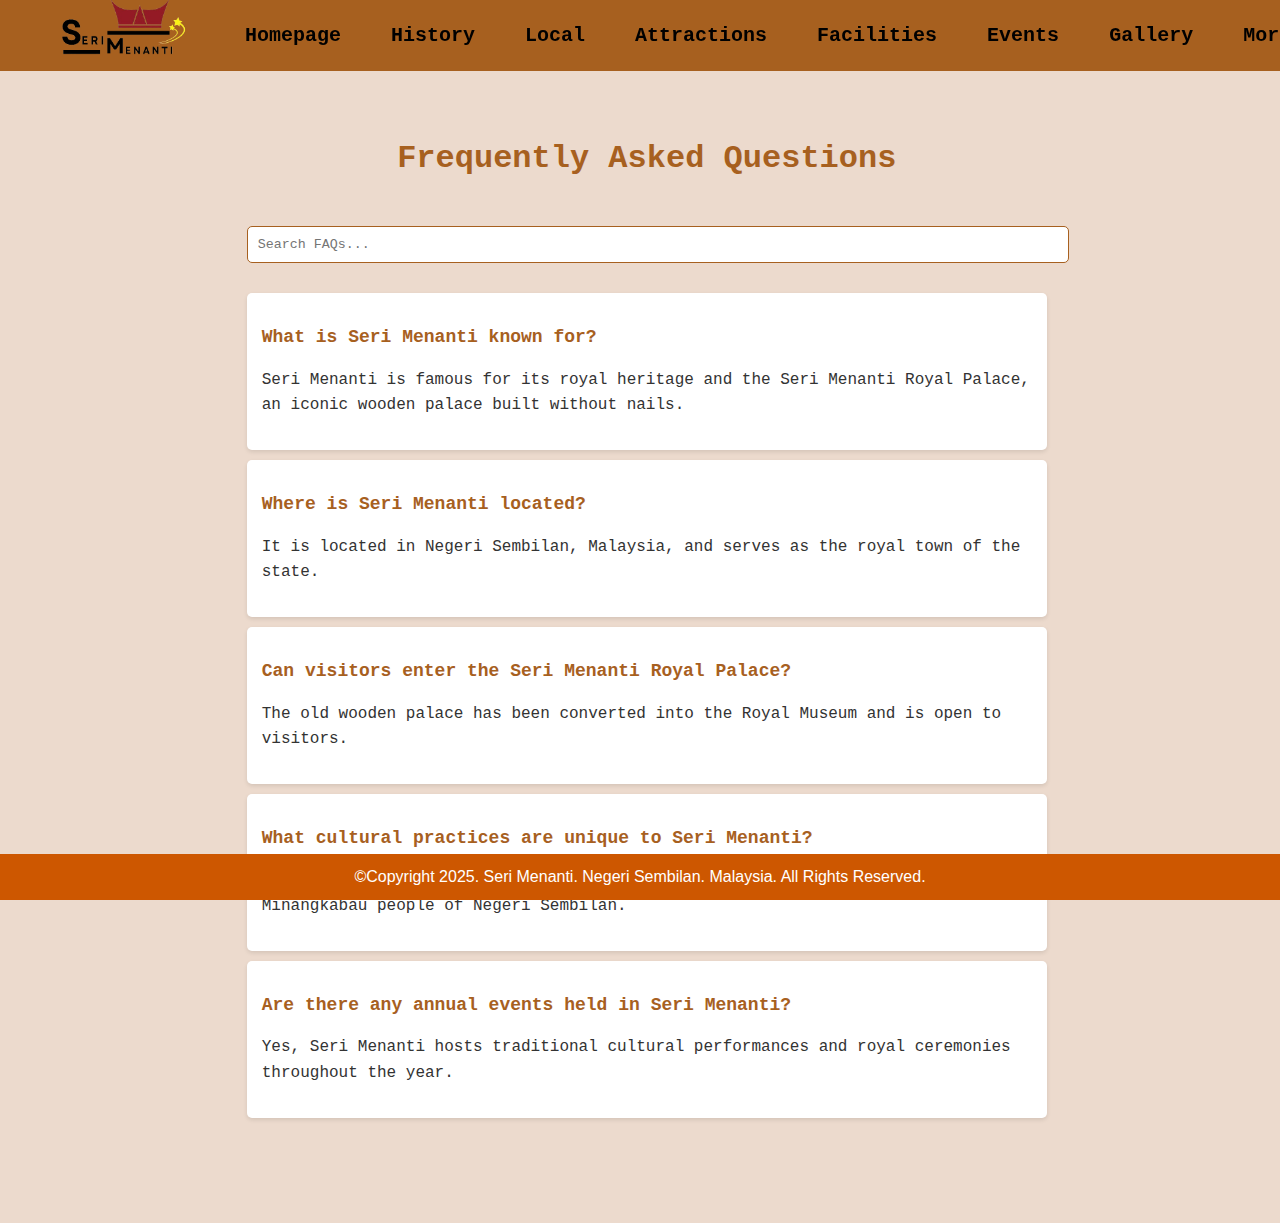
<file: faqs.html>
<!DOCTYPE html>
<html lang="en">
<head>
    <meta charset="UTF-8">
    <meta name="viewport" content="width=device-width, initial-scale=1.0">
    <title>FAQs - Seri Menanti</title>
    <link rel="stylesheet" href="faq.css">
</head>
<body>
    <header>
        <nav class="top-nav">
            <ul>
                <li class="logo"><a href="students.html"><img src="images/logogroupwebsite-removebg-preview.png" alt="Logo"></a></li>
                <li><a href="index.html">Homepage</a></li>
                <li class="dropdown">
                    <a class="dropbtn">History</a>
                    <div class="dropdown-content">
                        <a href="story.html">Story</a>
                        <a href="maps.html">Maps</a>
                    </div>
                </li>
                <li class="dropdown">
                    <a class="dropbtn">Local</a>
                    <div class="dropdown-content">
                        <a href="foodart.html">Food and Art</a>
                        <a href="attirerace.html">Attire and Race</a>
                    </div>
                </li>
                <li><a href="attractions.html">Attractions</a></li>
                <li><a href="facilities.html">Facilities</a></li>
                <li><a href="events.html">Events</a></li>
                <li><a href="gallery.html">Gallery</a></li>
                <li class="dropdown">
                    <a class="dropbtn">More</a>
                    <div class="dropdown-content">
                        <a href="feedback.html">Feedback</a>
                        <a href="faqs.html">FAQs</a>
                    </div>
                </li>
            </ul>
        </nav>
    </header>
    
    <main class="faq-container" style="margin-left: 6cm;">
        <h1 style="margin-top: 1cm";>Frequently Asked Questions</h1>
        <input type="text" id="searchBar" placeholder="Search FAQs..." onkeyup="searchFAQs()">
        
        <div class="faq-list">
            <div class="faq-item">
                <h2>What is Seri Menanti known for?</h2>
                <p>Seri Menanti is famous for its royal heritage and the Seri Menanti Royal Palace, an iconic wooden palace built without nails.</p>
            </div>
            <div class="faq-item">
                <h2>Where is Seri Menanti located?</h2>
                <p>It is located in Negeri Sembilan, Malaysia, and serves as the royal town of the state.</p>
            </div>
            <div class="faq-item">
                <h2>Can visitors enter the Seri Menanti Royal Palace?</h2>
                <p>The old wooden palace has been converted into the Royal Museum and is open to visitors.</p>
            </div>
            <div class="faq-item">
                <h2>What cultural practices are unique to Seri Menanti?</h2>
                <p>The town follows Adat Perpatih, a matrilineal customary law practiced by the Minangkabau people of Negeri Sembilan.</p>
            </div>
            <div class="faq-item">
                <h2>Are there any annual events held in Seri Menanti?</h2>
                <p>Yes, Seri Menanti hosts traditional cultural performances and royal ceremonies throughout the year.</p>
            </div>
        </div>
    </main>
    
    <script>
        function searchFAQs() {
            let input = document.getElementById('searchBar').value.toLowerCase();
            let faqItems = document.querySelectorAll('.faq-item');
            
            faqItems.forEach(item => {
                let question = item.getElementsByTagName('h2')[0].innerText.toLowerCase();
                let answer = item.getElementsByTagName('p')[0].innerText.toLowerCase();
                if (question.includes(input) || answer.includes(input)) {
                    item.style.display = "block";
                } else {
                    item.style.display = "none";
                }
            });
        }
    </script>
</body>
<footer>
    ©Copyright 2025. Seri Menanti. Negeri Sembilan. Malaysia. All Rights Reserved.
</footer>
</html>
</file>
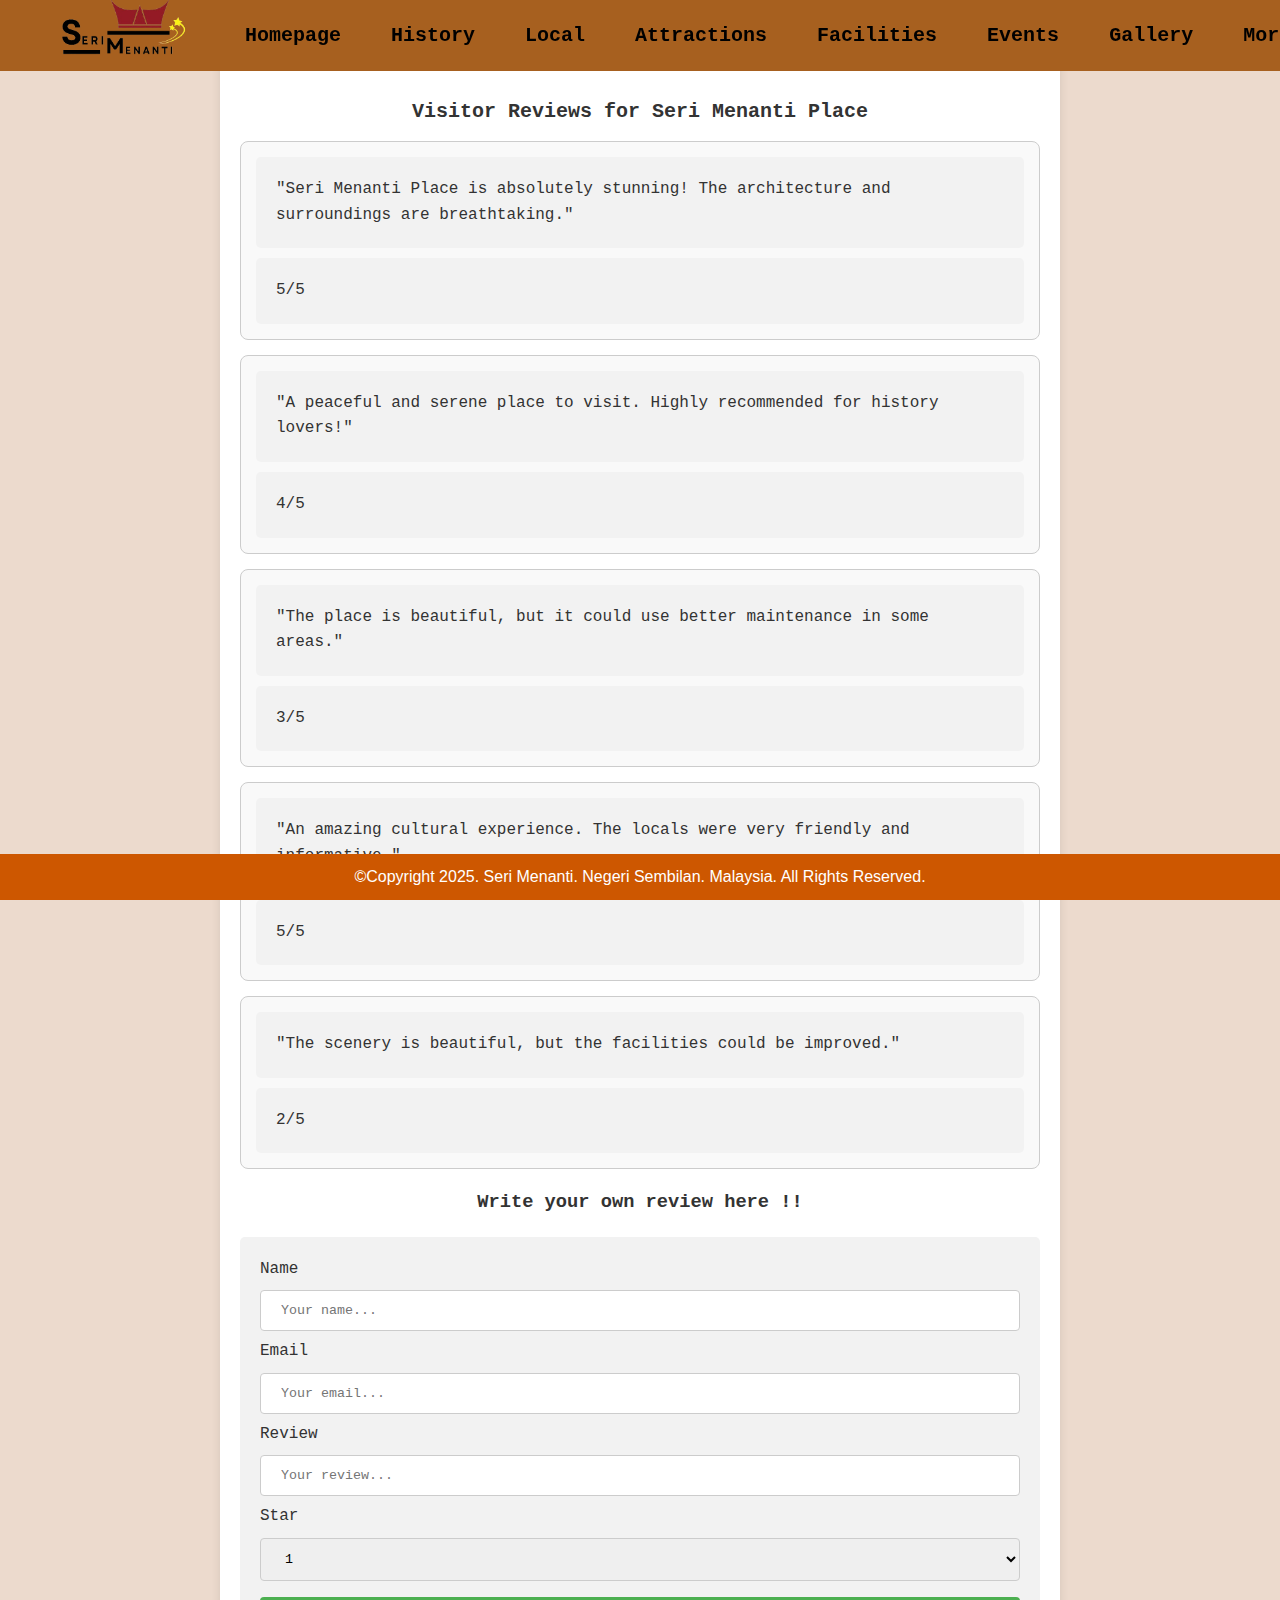
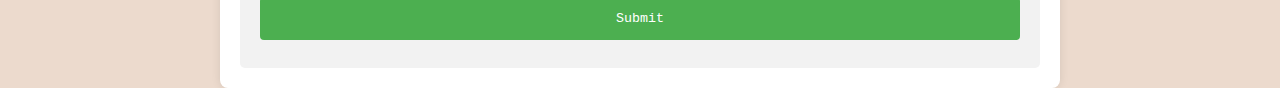
<file: feedback.html>
<!DOCTYPE html>
<html lang="en">
<head>
    <meta charset="UTF-8">
    <meta name="viewport" content="width=device-width, initial-scale=1.0">
    <title>Seri Menanti</title>
    <link rel="stylesheet" href="feedback.css">
</head>
<body>
    <header>
        <nav class="top-nav">
            <ul>
                <li class="logo"><a href="students.html"><img src="images/logogroupwebsite-removebg-preview.png" alt="Logo"></a></li>
                <li><a href="index.html">Homepage</a></li>
                <li class="dropdown">
                    <a class="dropbtn">History</a>
                    <div class="dropdown-content">
                        <a href="story.html">Story</a>
                        <a href="maps.html">Maps</a>
                    </div>
                </li>
                <li class="dropdown">
                    <a class="dropbtn">Local</a>
                    <div class="dropdown-content">
                        <a href="foodart.html">Food and Art</a>
                        <a href="attirerace.html">Attire and Race</a>
                    </div>
                </li>
                <li><a href="attractions.html">Attractions</a></li>
                <li><a href="facilities.html">Facilities</a></li>
                <li><a href="events.html">Events</a></li>
                <li><a href="gallery.html">Gallery</a></li>
                <li class="dropdown">
                    <a class="dropbtn">More</a>
                    <div class="dropdown-content">
                        <a href="feedback.html">Feedback</a>
                        <a href="faqs.html">FAQs</a>
                    </div>
                </li>
            </ul>
        </nav>
    </header>
<main>
        <div class="container">
            <h1>Visitor Reviews for Seri Menanti Place</h1>

            <div class="comment-box">
                <div class="comment">
                    "Seri Menanti Place is absolutely stunning! The architecture and surroundings are breathtaking."
                </div>
                <div class="stars">5/5</div> 
            </div>
    
            <div class="comment-box">
                <div class="comment">
                    "A peaceful and serene place to visit. Highly recommended for history lovers!"
                </div>
                <div class="stars">4/5</div> 
            </div>
    
            <div class="comment-box">
                <div class="comment">
                    "The place is beautiful, but it could use better maintenance in some areas."
                </div>
                <div class="stars">3/5</div> 
            </div>

            <div class="comment-box">
                <div class="comment">
                    "An amazing cultural experience. The locals were very friendly and informative."
                </div>
                <div class="stars">5/5</div> 
            </div>
    
            <div class="comment-box">
                <div class="comment">
                    "The scenery is beautiful, but the facilities could be improved."
                </div>
                <div class="stars">2/5</div> 
            </div>

        
<h3><center>Write your own review here !!</center></h3>

    <div>
  <form action="/action_page.php">
    <label for="name">Name</label>
    <input type="text" id="name" name="name" placeholder="Your name...">

    <label for="email">Email</label>
    <input type="text" id="email" name="email" placeholder="Your email...">
    
    <label for="review">Review</label>
    <input type="text" id="review" name="review" placeholder="Your review...">

    <label for="star">Star</label>
    <select id="star" name="star">
      <option value="1">1</option>
      <option value="2">2</option>
      <option value="3">3</option>
      <option value="4">4</option>
      <option value="5">5</option>
    </select>
  
    <input type="submit" value="Submit">
    </form>
    </div>
    </div>
</main>
        <footer>
            ©Copyright 2025. Seri Menanti. Negeri Sembilan. Malaysia. All Rights Reserved.
        </footer>
    </body>
    </html>
</file>
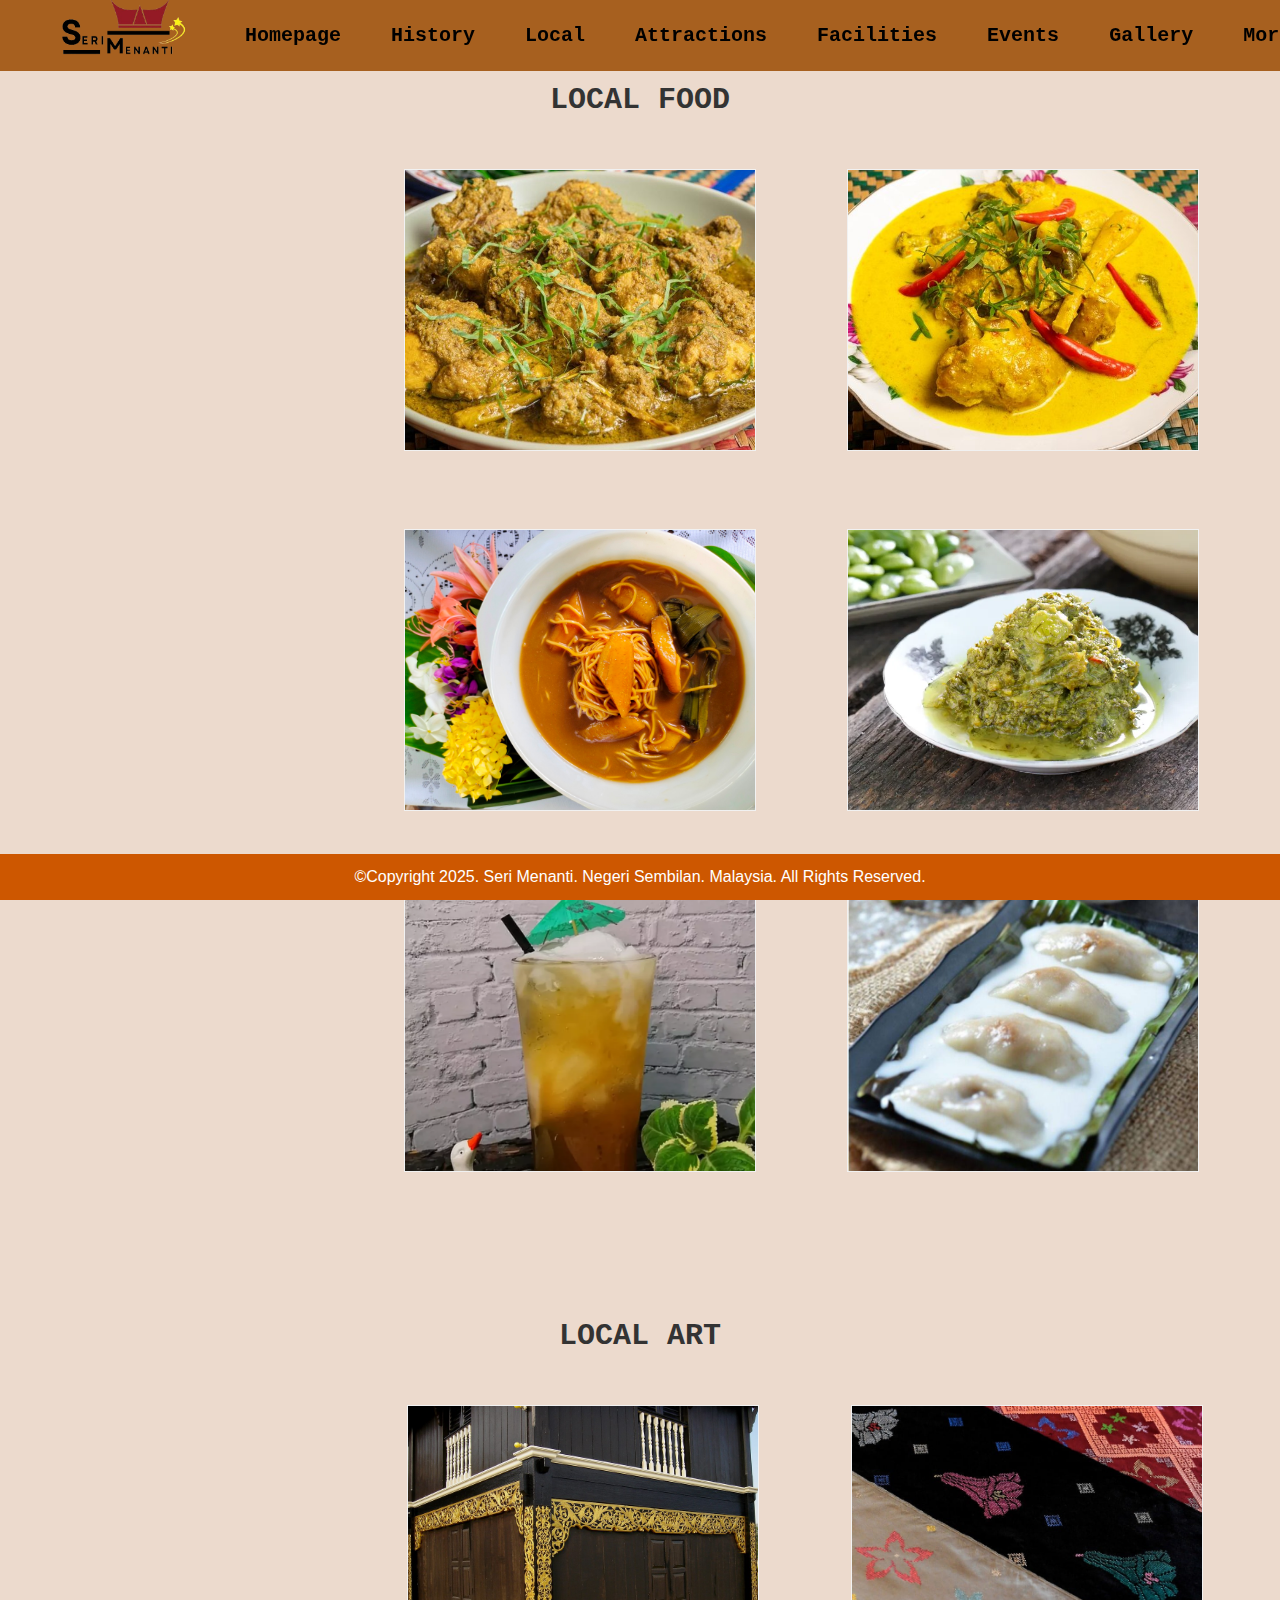
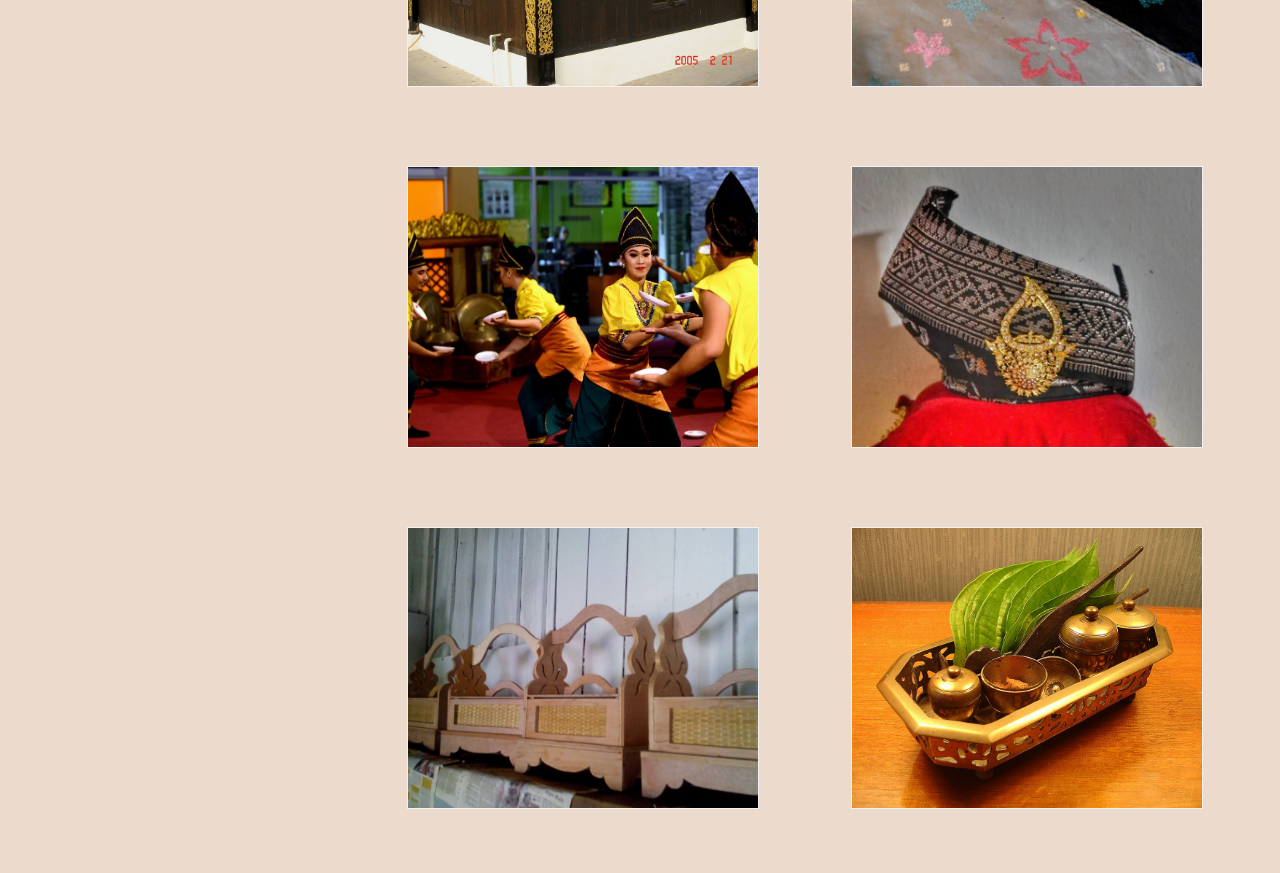
<file: foodart.html>
<!DOCTYPE html>
<html>
<head>
  <meta name="viewport" content="width=device-width, initial-scale=1">
  <link rel="stylesheet" href="foodart.css">
  <link rel="stylesheet" href="https://cdnjs.cloudflare.com/ajax/libs/font-awesome/4.7.0/css/font-awesome.min.css">
</head>
<body>
  <header>
      <nav class="top-nav">
          <ul>
              <li class="logo"><a href="students.html"><img src="images/logogroupwebsite-removebg-preview.png" alt="Logo"></a></li>
              <li><a href="index.html">Homepage</a></li>
              <li class="dropdown">
                  <a class="dropbtn">History</a>
                  <div class="dropdown-content">
                      <a href="story.html">Story</a>
                      <a href="maps.html">Maps</a>
                  </div>
              </li>
              <li class="dropdown">
                  <a class="dropbtn">Local</a>
                  <div class="dropdown-content">
                      <a href="foodart.html">Food and Art</a>
                      <a href="attirerace.html">Attire and Race</a>
                  </div>
              </li>
              <li><a href="attractions.html">Attractions</a></li>
              <li><a href="facilities.html">Facilities</a></li>
              <li><a href="events.html">Events</a></li>
              <li><a href="gallery.html">Gallery</a></li>
              <li class="dropdown">
                  <a class="dropbtn">More</a>
                  <div class="dropdown-content">
                      <a href="feedback.html">Feedback</a>
                      <a href="faqs.html">FAQs</a>
                  </div>
              </li>
          </ul>
      </nav>
  </header>
  </head>
<section id="foodart">
  <center> <h3 class="headings">LOCAL FOOD </h3> </center> 
<div class="flip-box-container">
  <!-- Flip Box 1 -->
  <div class="flip-box">
    <div class="flip-box-inner">
      <div class="flip-box-front">
        <img src="images/Ayam_Masak_Lemak_Cili_Api_Web.jpg" alt="Image 1" class="flip-box-image">
      </div>
      <div class="flip-box-back">
        <center><h2>MASAK LEMAK CILI API</h2></center>
       <h5>The name “Masak Lemak Cili Api”, which perfectly encapsulates the essence of this dish. It is characterized by its creamy gravy, made from a blend of coconut milk, turmeric, and bird’s eye chili, also known as “Cili Api” in Malay.It is a staple in many Malaysian households, particularly in the Negeri Sembilan region, known for its rich and spicy cuisine.</h5>
      </div>
    </div>
  </div>

  <!-- Flip Box 2 -->
  <div class="flip-box">
    <div class="flip-box-inner">
      <div class="flip-box-front">
        <img src="images/rendang cili api.jpg" alt="Image 2" class="flip-box-image">
      </div>
      <div class="flip-box-back">
        <center><h2> RENDANG CILI API</h2></center>
        <h5>Rendang in Negeri Sembilan is different from the rendang cooked in other states because the rendang uses only bird’s eye chili (cili padi) and not dry chili (cili kering). This dish is really delicious and easy to prepare, if you double the spiciness it doubles the taste. It is very suitable if eaten with lemang or ketupat, especially during Eid.</h5>
      </div>
    </div>
  </div>

  <!-- Flip Box 3 -->
  <div class="flip-box">
    <div class="flip-box-inner">
      <div class="flip-box-front">
        <img src="images/sambal-tempoyak-daun-kayu-768x512.webp" alt="Image 3" class="flip-box-image">
      </div>
      <div class="flip-box-back">
       <center><h2>TEMPOYAK DAUN KAYU</h2></center>
       <h5>Tempoyak daun kayu is a classic Negeri Sembilan dish. It’s also called tempoyak pucuk ubi (cassava shoots), and is often cooked to a thick texture to be enjoyed with white rice. Make sure the shoots and leaves that you use are sliced as thinly as possible for optimum textural experience.</h5>
      </div>
    </div>
  </div>

  <!-- Flip Box 4 -->
  <div class="flip-box">
    <div class="flip-box-inner">
      <div class="flip-box-front">
        <img src="images/mi loka.jpg" alt="Image 4" class="flip-box-image">
      </div>
      <div class="flip-box-back">
        <Center><h2>MI LOKA</h2></Center>
        <h5>"Mi loka" traditional Adat Lingkungan desserts in Seri Menanti is a highly favoured dish especially among the elderly, as it is very easy to prepare. All you need is gula enau (palm sugar), sugar, pisang nangka, pandan leaves and coconut milk. It can also be eaten with bread or pulut (steamed glutingus rice).</h5>
      </div>
    </div>
  </div>

  <!-- Flip Box 5 -->
  <div class="flip-box">
    <div class="flip-box-inner">
      <div class="flip-box-front">
        <img src="images/negeri-sembilan-kuih-768x614.jpeg" alt="Image 5" class="flip-box-image">
      </div>
      <div class="flip-box-back">
        <center><h2>KUIH SOPANG</h2></center>
        <h5>Named after the town of Sepang, which is called “Sopang” in the local dialect, Kuih Sopang is a delicate, bite-sized delight. It’s origins trace back to the Minangkabau community, a dominant ethnic group in Negeri Sembilan. Influenced by their ancestral ties from Sumatra, Indonesia, the Minangkabau people brought with them a plethora of unique dishes, and among them, the Kuih Sopang stands out for its delightful taste and texture.</h5>
      </div>
    </div>
  </div>

  <!-- Flip Box 6 -->
  <div class="flip-box">
    <div class="flip-box-inner">
      <div class="flip-box-front">
        <img src="images/air-janda-pulang-resipi-foto-utama-1024x726.webp" alt="Image 6"class="flip-box-image">
      </div>
      <div class="flip-box-back">
        <center><h2>AIR JANDA PULANG</h2></center>
          <h5>Air Janda Pulang is a coconut drink where the water and meat from the coconut is further sweeten with red sugar or palm sugar, made more fragrant with pandan leaves, and served with ice. It certainly is a sweet tasty drink that is deliciously refreshing especially on a hot sunny day.</h5>
      </div>
    </div>
  </div>
</div>
<section id="foodart">
  <center> <h3 class="headings"> LOCAL ART </h3> </center> 
<!-- Flip Box 7 -->
<div class="flip-box">
  <div class="flip-box-inner">
    <div class="flip-box-front">
      <img src="images/senilado.jpg" alt="songket"class="flip-box-image">
    </div>
    <div class="flip-box-back">
      <center><h2>SONGKET BUNGA LADO</h2></center>
        <h5>Songket is an intricately woven fabric, often made from silk and decorated with gold or silver thread.The bunga lado represents the uniqueness of Negeri Sembilan, known for its spicy cuisine. The flower has white petals, five stamens, and a stigma,
        The leaves symbolize the people of the state, the five petals represent the Five Pillars of Islam and the Five Principles of the Nation, the stamens represent the Four Undangs while the stigma represents the Yang Dipertuan Besar (the Ruler).</h5></P>
    </div>
  </div>
</div>
</div>
<!-- Flip Box 8 -->
<div class="flip-box">
<div class="flip-box-inner">
  <div class="flip-box-front">
    <img src="images/woodserimenanti.jpg" alt="Image 8"class="flip-box-image">
  </div>
  <div class="flip-box-back">
    <center><h2> MINANGKABAU WOOD CARVING </h2></center>
      <h5>These carvings are often seen in the architecture of traditional homes, including the famous rumah adat (traditional houses) in Seri Menanti. Intricate gold on on black coloured wood carving of one of the 99 pillars of the Sri Menanti Palace. Completed in 1908 this 5 storey wooden building is traditionally built without the use of any nail. This Minang Kabau palace was the official residence for the Royal family until 1931, now it is a museum open to visitors.</h5>
  </div>
</div>
</div>
</div>
<!-- Flip Box 9-->
<div class="flip-box">
<div class="flip-box-inner">
  <div class="flip-box-front">
    <img src="images/tanjak.webp" alt="Image 9"class="flip-box-image">
  </div>
  <div class="flip-box-back">
    <center><h2>TENGKOLOK DENDAM TAK SUDAH </h2></center>
      <h5>
        The Tengkolok or Destar Dendam Tak Sudah has five main features, which are the lambaian ibu (or wave of affection), takuk, simpul kasih, pucuk kasih, and gelembung kasih, each carrying its own significance.The Tengkolok Dendam Tak Sudah is the official headgear of the Yang Di-Pertuan Besar of Negeri Sembilan and symbolizes the reigning monarch.</h5>
  </div>
</div>
</div>
</div>
<!-- Flip Box 10-->
<div class="flip-box">
<div class="flip-box-inner">
  <div class="flip-box-front">
    <img src="images/tarianpiring.webp" alt="Image 10"class="flip-box-image">
  </div>
  <div class="flip-box-back">
    <center><h2>TARIAN PIRING </h2></center>
      <h5>In Seri Menanti, with strong Minangkabau cultural influences, Tarian Piring is also a popular traditional dance, Tarian Piring is typically performed during cultural celebrations, weddings, and other significant events. The dancers, usually women, balance plates while executing synchronized, graceful, and energetic movements. The dance symbolizes harmony, skill, and the elegance of the Minangkabau tradition.</h5>
  </div>
</div>
</div>
</div>
<!-- Flip Box 11-->
<div class="flip-box">
<div class="flip-box-inner">
  <div class="flip-box-front">
    <img src="images/tepak sirih.jpeg" alt="Image 11"class="flip-box-image">
  </div>
  <div class="flip-box-back">
    <center><h2>TEPAK SIRIH </h2></center>
      <h5>The tepak sirih is used as an ornament and in official ceremonies. It has two parts: the top holds four small containers (cembul) arranged with betel nut (pinang), lime (kapur), gambir, and tobacco (tembakau). The bottom holds cloves (cengkeh), betel leaves (sirih), and a betel cutter (kacip). In a round tepak sirih, the cembul are arranged around the tray in a specific pattern.This arrangement is symbolic and important in ceremonies like weddings and formal events.</h5>
    </div>
  </div>
</div>
</div>
<!-- Flip Box 12-->
<div class="flip-box">
<div class="flip-box-inner">
  <div class="flip-box-front">
    <img src="images/boko.jpg" alt="Image 12"class="flip-box-image">
  </div>
  <div class="flip-box-back">
    <center><h2>BOKO</h2></center>
      <h5>"Boko" refers to the traditional custom of bringing a gift or food item when visiting someone's home, just like in other parts of Negeri Sembilan. However, in Seri Menanti, the term may also have a special connection to the region’s royal heritage and cultural practices.</h5>
    </div>
  </div>
</div>
</div>
<footer>
  ©Copyright 2025. Seri Menanti. Negeri Sembilan. Malaysia. All Rights Reserved.
</footer>
</body>
</html>
</file>
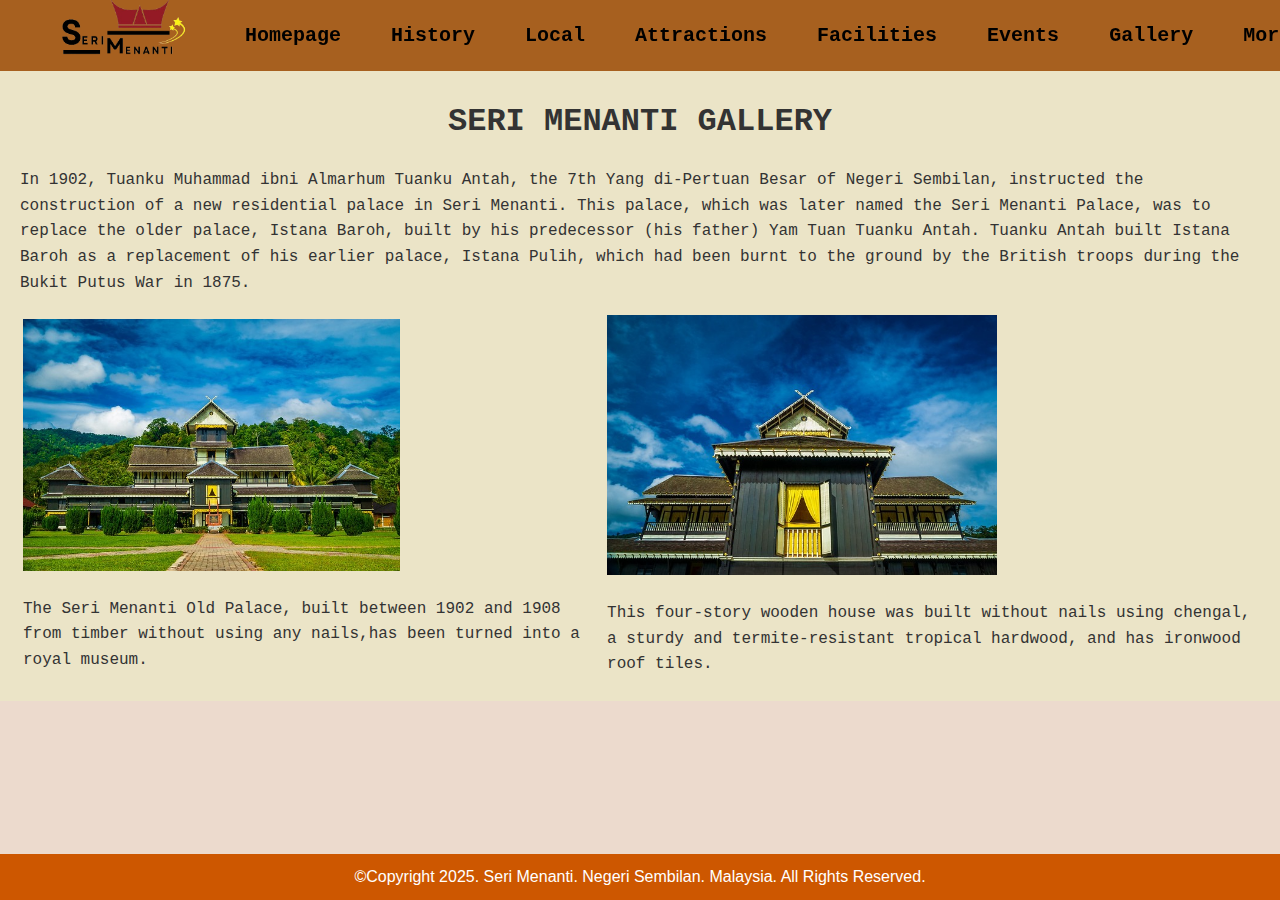
<file: gallery.html>
<!DOCTYPE html>
<html lang="en">
<head>
    <meta charset="UTF-8">
    <meta name="viewport" content="width=device-width, initial-scale=1.0">
    <title>Seri Menanti</title>
    <link rel="stylesheet" href="gallery.css">
</head>
<body>
    <header>
        <nav class="top-nav">
            <ul>
                <li class="logo"><a href="students.html"><img src="images/logogroupwebsite-removebg-preview.png" alt="Logo"></a></li>
                <li><a href="index.html">Homepage</a></li>
                <li class="dropdown">
                    <a class="dropbtn">History</a>
                    <div class="dropdown-content">
                        <a href="story.html">Story</a>
                        <a href="maps.html">Maps</a>
                    </div>
                </li>
                <li class="dropdown">
                    <a class="dropbtn">Local</a>
                    <div class="dropdown-content">
                        <a href="foodart.html">Food and Art</a>
                        <a href="attirerace.html">Attire and Race</a>
                    </div>
                </li>
                <li><a href="attractions.html">Attractions</a></li>
                <li><a href="facilities.html">Facilities</a></li>
                <li><a href="events.html">Events</a></li>
                <li><a href="gallery.html">Gallery</a></li>
                <li class="dropdown">
                    <a class="dropbtn">More</a>
                    <div class="dropdown-content">
                        <a href="feedback.html">Feedback</a>
                        <a href="faqs.html">FAQs</a>
                    </div>
                </li>
            </ul>
        </nav>
    </header>
<div class="container-width">
    <main>
        <section class="post">
            <h1 align="center" style="margin-top:2cm"><b>SERI MENANTI GALLERY</b></h1>
            <p>In 1902, Tuanku Muhammad ibni Almarhum Tuanku Antah, the 7th Yang di-Pertuan Besar of Negeri Sembilan, instructed the construction of a new residential palace in Seri Menanti.  This palace, which was later named the Seri Menanti Palace, was to replace the older palace, Istana Baroh, built by his predecessor (his father) Yam Tuan Tuanku Antah.  Tuanku Antah built Istana Baroh as a replacement of his earlier palace, Istana Pulih, which had been burnt to the ground by the British troops during the Bukit Putus War in 1875.
            </p>
            <table>
                <tr>
                    <td><img src="images/seri menanti image.jpg" width="65%"><p></p> The Seri Menanti Old Palace, built between 1902 and 1908 from timber without using any nails,has been turned into a royal museum.
                    </td>
                    
                    <td><img src="images/seri menanti image 1.jpg" width="60%"><p></p> This four-story wooden house was built without nails using chengal, a sturdy and termite-resistant tropical hardwood, and has ironwood roof tiles.
                    </td> 
                    
                </tr>
            </table>
        </section>
    </main>
</div>

<footer>
    ©Copyright 2025. Seri Menanti. Negeri Sembilan. Malaysia. All Rights Reserved.
</footer>

</body>
</html>
</file>
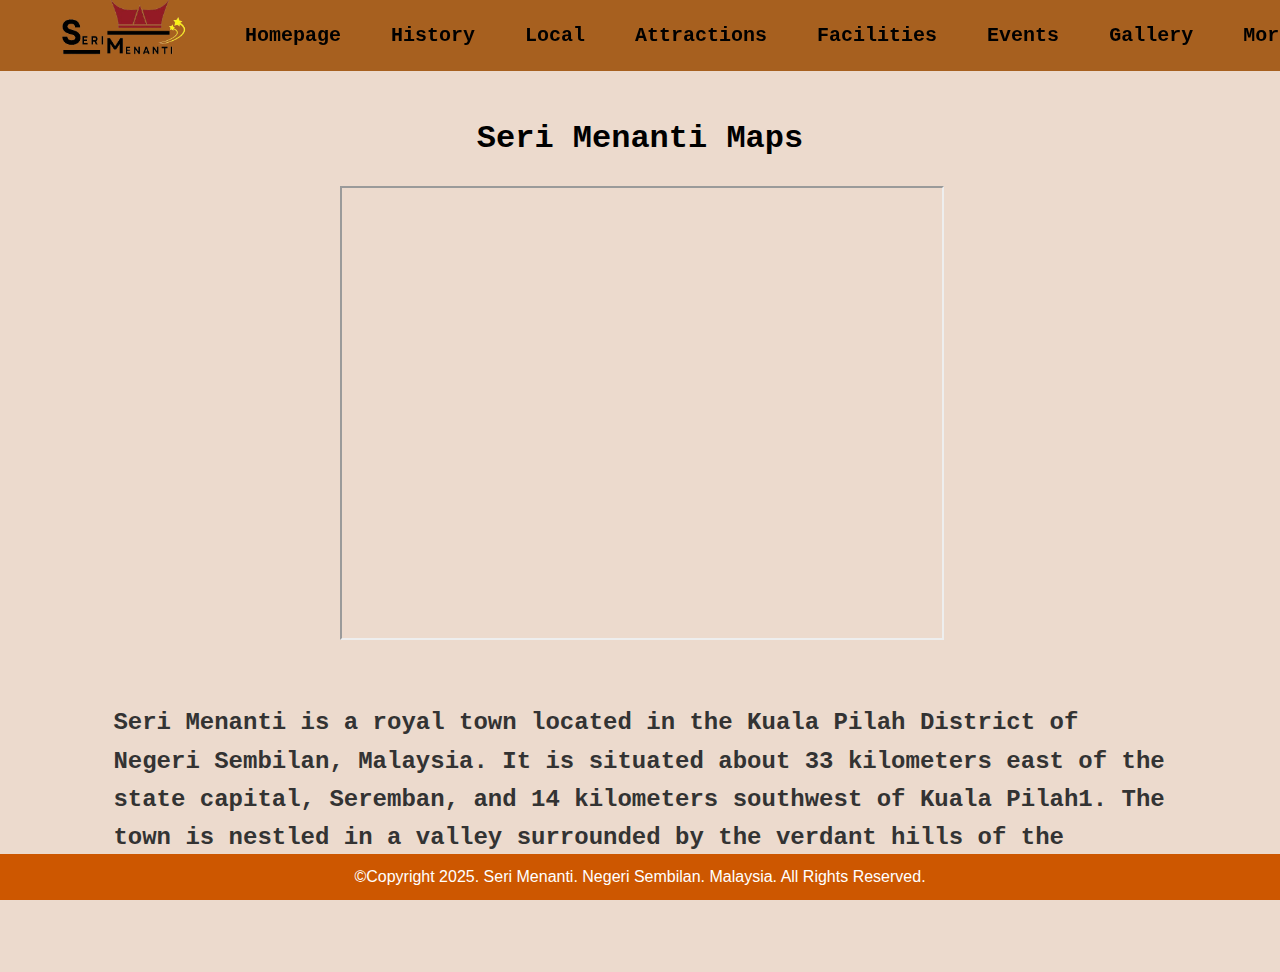
<file: maps.html>
<!DOCTYPE html>
<html lang="en">
<head>
    <meta charset="UTF-8">
    <meta name="viewport" content="width=device-width, initial-scale=1.0">
    <title>Seri Menanti</title>
    <link rel="stylesheet" href="maps.css">
</head>
<body>
    <header>
        <nav class="top-nav">
            <ul>
                <li class="logo"><a href="students.html"><img src="images/logogroupwebsite-removebg-preview.png" alt="Logo"></a></li>
                <li><a href="index.html">Homepage</a></li>
                <li class="dropdown">
                    <a class="dropbtn">History</a>
                    <div class="dropdown-content">
                        <a href="story.html">Story</a>
                        <a href="maps.html">Maps</a>
                    </div>
                </li>
                <li class="dropdown">
                    <a class="dropbtn">Local</a>
                    <div class="dropdown-content">
                        <a href="foodart.html">Food and Art</a>
                        <a href="attirerace.html">Attire and Race</a>
                    </div>
                </li>
                <li><a href="attractions.html">Attractions</a></li>
                <li><a href="facilities.html">Facilities</a></li>
                <li><a href="events.html">Events</a></li>
                <li><a href="gallery.html">Gallery</a></li>
                <li class="dropdown">
                    <a class="dropbtn">More</a>
                    <div class="dropdown-content">
                        <a href="feedback.html">Feedback</a>
                        <a href="faqs.html">FAQs</a>
                    </div>
                </li>
            </ul>
        </nav>
    </header>
    </head>
    <body>
      <h1>Seri Menanti Maps</h1>
      <iframe src="https://www.google.com/maps/embed?pb=!1m18!1m12!1m3!1d107243.3514841366!2d102.14876148704164!3d2.6798745330601594!2m3!1f0!2f0!3f0!3m2!1i1024!2i768!4f13.1!3m3!1m2!1s0x31ce0b7f6e20dcd5%3A0xd1695b3b6bec1fde!2sSeri%20Menanti%2C%20Negeri%20Sembilan!5e0!3m2!1sen!2smy!4v1737478584232!5m2!1sen!2smy" width="600" height="450" allowfullscreen="" loading="lazy" referrerpolicy="no-referrer-when-downgrade" style="margin-left: 9cm; margin-right: 3cm; margin-bottom: 0.5cm;"></iframe>
    </body>
    <h2>Seri Menanti is a royal town located in the Kuala Pilah District of Negeri Sembilan, Malaysia. It is situated about 33 kilometers east of the state capital, Seremban, and 14 kilometers southwest of Kuala Pilah1. The town is nestled in a valley surrounded by the verdant hills of the Titiwangsa Range.</h2>
    </html>
           
<footer>
    ©Copyright 2025. Seri Menanti. Negeri Sembilan. Malaysia. All Rights Reserved.
</footer>
</body>
</html>
</file>
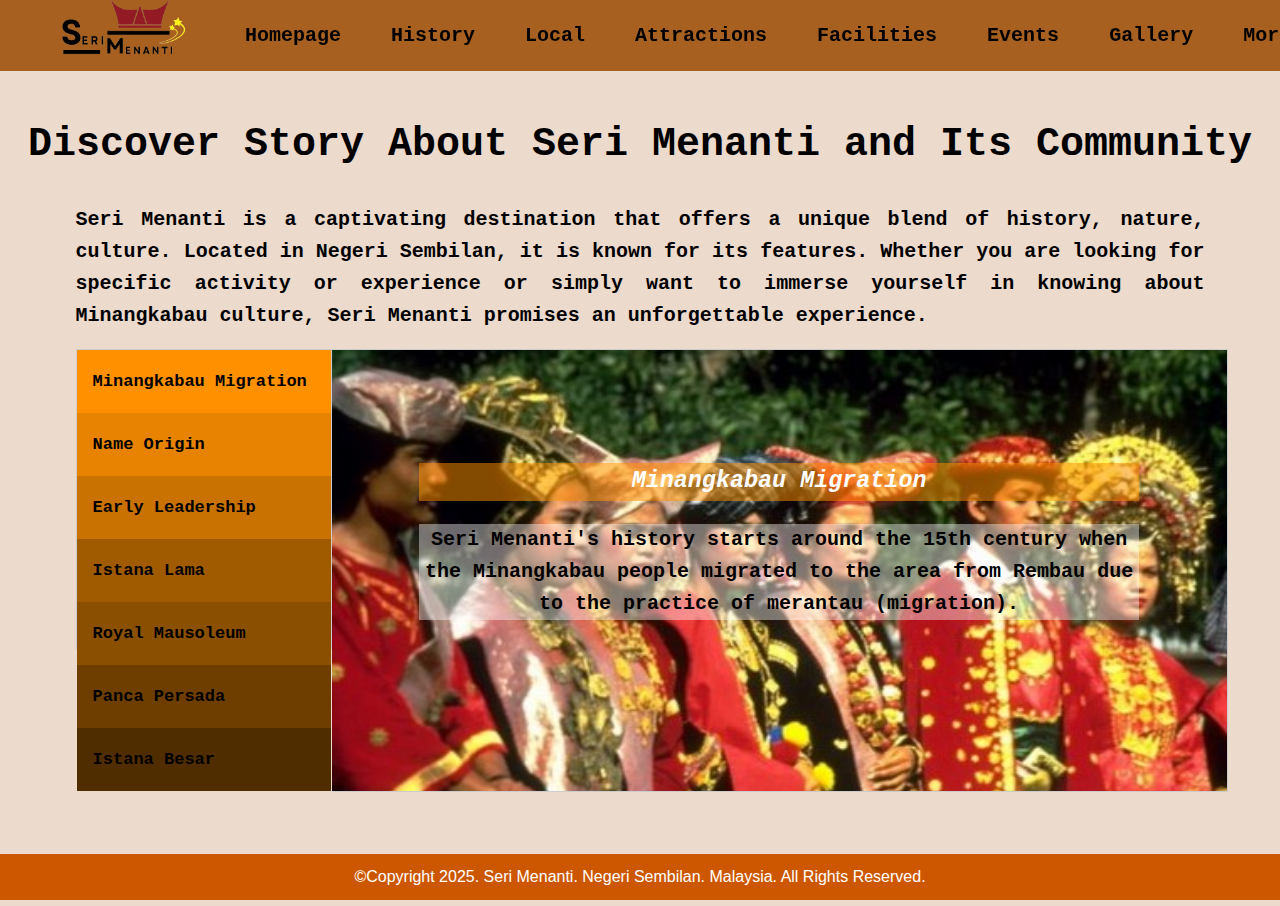
<file: story.html>
<!DOCTYPE html>
<html lang="en">
<head>
    <meta charset="UTF-8">
    <meta name="viewport" content="width=device-width, initial-scale=1.0">
    <title>Seri Menanti</title>
    <link rel="stylesheet" href="story.css">
</head>
<body>
    <header>
        <nav class="top-nav">
            <ul>
                <li class="logo"><a href="students.html"><img src="images/logogroupwebsite-removebg-preview.png" alt="Logo"></a></li>
                <li><a href="index.html">Homepage</a></li>
                <li class="dropdown">
                    <a class="dropbtn">History</a>
                    <div class="dropdown-content">
                        <a href="story.html">Story</a>
                        <a href="maps.html">Maps</a>
                    </div>
                </li>
                <li class="dropdown">
                    <a class="dropbtn">Local</a>
                    <div class="dropdown-content">
                        <a href="foodart.html">Food and Art</a>
                        <a href="attirerace.html">Attire and Race</a>
                    </div>
                </li>
                <li><a href="attractions.html">Attractions</a></li>
                <li><a href="facilities.html">Facilities</a></li>
                <li><a href="events.html">Events</a></li>
                <li><a href="gallery.html">Gallery</a></li>
                <li class="dropdown">
                    <a class="dropbtn">More</a>
                    <div class="dropdown-content">
                        <a href="feedback.html">Feedback</a>
                        <a href="faqs.html">FAQs</a>
                    </div>
                </li>
            </ul>
        </nav>
    </header>
    <h1>Discover Story About Seri Menanti and Its Community</h1>
    <h2>Seri Menanti is a captivating destination that offers a unique blend of history, nature, culture. Located in Negeri Sembilan, it is known for its features. Whether you are looking for specific activity or experience or simply want to immerse yourself in knowing about Minangkabau culture, Seri Menanti promises an unforgettable experience.</h2>

    <div class="tab">
        <button class="tablinks" onclick="openCity(event, 'MinangkabauMigration')" id="defaultOpen">Minangkabau Migration</button>
        <button class="tablinks" onclick="openCity(event, 'NameOrigin')">Name Origin</button>
        <button class="tablinks" onclick="openCity(event, 'EarlyLeadership')">Early Leadership</button>
        <button class="tablinks" onclick="openCity(event, 'IstanaLama')">Istana Lama</button>
        <button class="tablinks" onclick="openCity(event, 'RoyalMausoleum')">Royal Mausoleum</button>
        <button class="tablinks" onclick="openCity(event, 'PancaPersada')">Panca Persada</button>
        <button class="tablinks" onclick="openCity(event, 'IstanaBesar')">Istana Besar</button>
      </div>
      
      <div id="MinangkabauMigration" class="tabcontent">
        <h3 style="background-color: #ff910083;">Minangkabau Migration</h3>
        <p>Seri Menanti's history starts around the 15th century when the Minangkabau people migrated to the area from Rembau due to the practice of merantau (migration).</p>
      </div>
      
      <div id="NameOrigin" class="tabcontent">
        <h3 style=" background-color: #e7830091;">Name Origin</h3>
        <p>The name Seri Menanti is believed to have originated from "Padi Menanti" (awaiting paddy) as explorers reportedly found three stalks of fresh green paddy. Over time, "Padi Menanti" evolved into "Seri Menanti".</p> 
      </div>
      
      <div id="EarlyLeadership" class="tabcontent">
        <h3 style=" background-color: #c9730291;">Early Leadership</h3>
        <p>In 1773, Raja Melewar, who was proclaimed the first Yamtuan Besar (ruler), moved his palace to Seri Menanti, establishing it as the royal capital of Negeri Sembilan.</p>
      </div>
      
      <div id="IstanaLama" class="tabcontent">
        <h3 style=" background-color: #a05b018c;">Istana Lama</h3>
        <p>One of the significant landmarks in Seri Menanti is the Istana Lama (Old Palace), a unique four-story wooden palace built without nails, which served as the official residence of the Yang di-Pertuan Besar from 1908 to 1933. Now, it functions as the Royal Museum.</p>
      </div>

      <div id="RoyalMausoleum" class="tabcontent">
        <h3 style=" background-color: #8b4f0091;">Royal Mausoleum</h3>
        <p>The Seri Menanti Royal Mausoleum is where the royal family members of Negeri Sembilan are laid to rest.</p>
      </div>

      <div id="PancaPersada" class="tabcontent">
        <h3 style=" background-color: #6d3e0086;">Panca Persada</h3>
        <p>This ceremonial site is used for performing traditional royal installations and other significant rites.</p>
      </div>

      <div id="IstanaBesar" class="tabcontent">
        <h3 style=" background-color: #502d0083;">Istana Besar</h3>
        <p>The current residence of the Yang di-Pertuan Besar is the Grand Palace or Istana Besar, completed in 1932.</p>
      </div>

      <script>
      function openCity(evt, cityName) {
        var i, tabcontent, tablinks;
        tabcontent = document.getElementsByClassName("tabcontent");
        for (i = 0; i < tabcontent.length; i++) {
          tabcontent[i].style.display = "none";
        }
        tablinks = document.getElementsByClassName("tablinks");
        for (i = 0; i < tablinks.length; i++) {
          tablinks[i].className = tablinks[i].className.replace(" active", "");
        }
        document.getElementById(cityName).style.display = "block";
        evt.currentTarget.className += " active";
      }
      
      document.getElementById("defaultOpen").click();
      </script>

            
<footer>
    ©Copyright 2025. Seri Menanti. Negeri Sembilan. Malaysia. All Rights Reserved.
</footer>
</body>
</html>
</file>
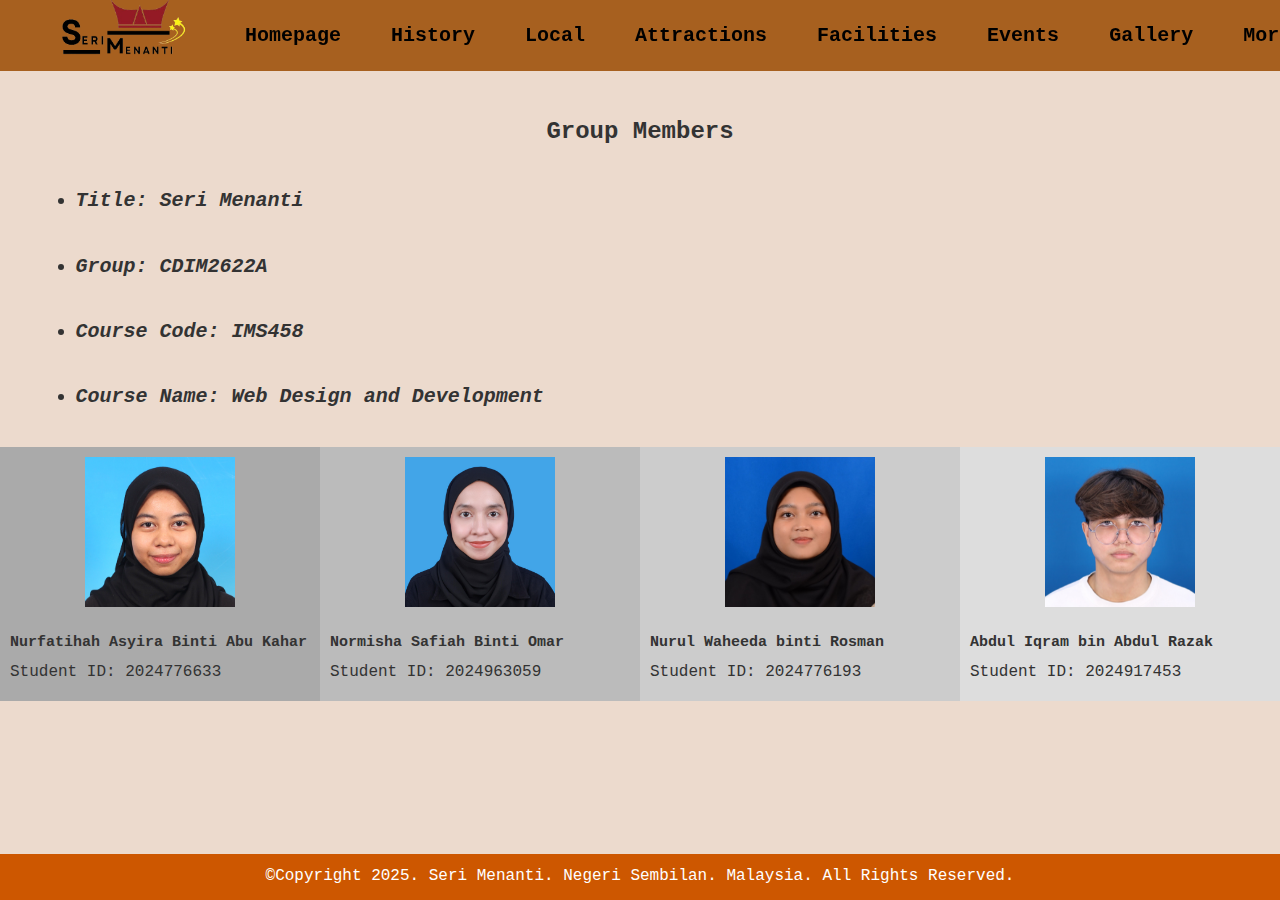
<file: students.html>
<!DOCTYPE html>
<html lang="en">
<head>
    <meta charset="UTF-8">
    <meta name="viewport" content="width=device-width, initial-scale=1.0">
    <title>Seri Menanti</title>
    <link rel="stylesheet" href="students.css">
</head>
<body>
    <header>
        <nav class="top-nav">
            <ul>
                <li class="logo"><a href="students.html"><img src="images/logogroupwebsite-removebg-preview.png" alt="Logo"></a></li>
                <li><a href="index.html">Homepage</a></li>
                <li class="dropdown">
                    <a class="dropbtn">History</a>
                    <div class="dropdown-content">
                        <a href="story.html">Story</a>
                        <a href="maps.html">Maps</a>
                    </div>
                </li>
                <li class="dropdown">
                    <a class="dropbtn">Local</a>
                    <div class="dropdown-content">
                        <a href="foodart.html">Food and Art</a>
                        <a href="attirerace.html">Attire and Race</a>
                    </div>
                </li>
                <li><a href="attractions.html">Attractions</a></li>
                <li><a href="facilities.html">Facilities</a></li>
                <li><a href="events.html">Events</a></li>
                <li><a href="gallery.html">Gallery</a></li>
                <li class="dropdown">
                    <a class="dropbtn">More</a>
                    <div class="dropdown-content">
                        <a href="feedback.html">Feedback</a>
                        <a href="faqs.html">FAQs</a>
                    </div>
                </li>
            </ul>
        </nav>
    </header>
    <body>

        <h2>Group Members</h2>
        <h5><li>Title: Seri Menanti</li></h5>
        <h5><li>Group: CDIM2622A</li></h5>
        <h5><li>Course Code: IMS458</li></h5>
        <h5><li>Course Name: Web Design and Development</li></h5>
        
        <div class="row">
          <div class="column" style="background-color:#aaa;">
            <center><img src="images/asyira.png" alt="Student 1 Image"></center>
            <h3>Nurfatihah Asyira Binti Abu Kahar</h3>
            <p>Student ID: 2024776633</p>
          </div>
          <div class="column" style="background-color:#bbb;">
            <center><img src="images/misha.jpg" alt="Student 2 Image"></center>
            <h3>Normisha Safiah Binti Omar</h3>
            <p>Student ID: 2024963059</p>
          </div>
          <div class="column" style="background-color:#ccc;">
            <center><img src="images/wae.jpg" alt="Student 3 Image"></center>
            <h3>Nurul Waheeda binti Rosman</h3>
            <p>Student ID: 2024776193</p>
          </div>
          <div class="column" style="background-color:#ddd;">
            <center><img src="images/iqram.png" alt="Student 4 Image"></center>
            <h3>Abdul Iqram bin Abdul Razak</h3>
            <p>Student ID: 2024917453</p>
          </div>
        </div>
                
<footer>
    ©Copyright 2025. Seri Menanti. Negeri Sembilan. Malaysia. All Rights Reserved.
</footer>
        </body>
        </html>
</file>
<file: attirerace.css>
body {
    font-family: 'Helvetica Neue', Arial, sans-serif;
    background-color: #ecdacd;
    margin: 0;
    color: #333;
    line-height: 1.6;
}

header {
    position: fixed;
    width: 100%;
    top: 0;
    background: #FFEC9E;
    color: #333;
    z-index: 1000;
}

nav.top-nav ul {
    display: flex;
    justify-content: space-between;
    align-items: center;
    list-style: none;
    margin: 0;
    padding: 0 20px;
    background-color: #a7601f;
}

nav.top-nav ul .logo img {
    height: 60px;
    width: 150px;
  }

nav.top-nav ul li {
    margin: 0 10px;
}

nav.top-nav ul li a, .dropbtn {
    color: #000000;
    text-decoration: none;
    padding: 10px 15px;
    transition: color 0.3s ease;
    font-family: courier;
    font-style: bold;
    font-weight: bolder;
    font-size: 20px;
}

nav.top-nav ul li a:hover, .dropdown:hover .dropbtn {
    color: #ffffff;
}

.dropdown-content {
    display: none;
    position: absolute;
    background-color: #a7601f;
    min-width: 200px;
    box-shadow: 0px 8px 16px 0px rgba(0,0,0,0.2);
    z-index: 1;
    margin-top: 2px;
}

.dropdown:hover .dropdown-content {
    display: block;
} 

.dropdown-content a {
    color: #000000;
    padding: 12px 16px;
    text-decoration: none;
    display: block;
    text-align: left;
}

.dropdown-content a:hover {
    background-color: #a7611fda;
}

  .container {
    width: 90%;
    max-width: 1200px;
    margin: 30px auto;
  }
  
  h2, h3, h4 {
    margin-bottom: 15px;
  }
  
  .btn-container {
    text-align: center;
    margin-bottom: 20px;
    font-family: courier;
  }
  
  .btn {
    border: none;
    outline: none;
    padding: 12px 20px;
    background-color: #f1f1f1;
    cursor: pointer;
    margin: 0 10px;
    font-size: 16px;
    transition: background-color 0.3s;
  }
  
  .btn:hover {
    background-color: #ddd;
  }
  
  .btn.active {
    background-color: #666;
    color: white;
  }
  .attire-row {
    display: flex;
    flex-wrap: wrap;
    justify-content: space-between;
    margin-bottom: 30px;
  }
  
 /* Attire and Race Section*/
.attire-row {
  display: flex;
  flex-wrap: wrap;
  justify-content: space-between;
  margin-bottom: 30px;
}

.attire-item {
  flex: 1;
  padding: 10px;
  margin: 10px;
  background-color: rgb(255, 212, 20);
  box-shadow: 0 0 10px rgb(63, 42, 73);
  border-radius: 8px;
  box-sizing: border-box;
  text-align: justify;
}

.attire-item img {
  width: 100%;
  max-width: 350px;
  height: auto;
  margin: 0 auto;
  display: block;
  border-radius: 8px;
}

/* Grid and List View Styling */
.grid-view .attire-item {
  width: 48%;
}

.list-view .attire-item {
  width: 100%;
}

.grid-view .attire-item h3, 
.grid-view .attire-item p,
.list-view h3, 
.list-view p {
  font-family: courier;
  font-size: 20px;
  color: #000000;
  line-height: 1.5;
  text-align: justify;
  margin-top: 10px;
  padding-left: 20px;
  padding-right: 20px;

}

.grid-view h3, .grid-view p {
  margin-bottom: 10px;
  text-align: center;
}

.list-view {
  width: 100%;
  padding: 15px;
  margin-bottom: 20px;
  background-color: rgb(255, 212, 20);
  box-shadow: 0 0 10px rgba(0, 0, 0, 0.1);
  border-radius: 8px;
  box-sizing: border-box;
}

.list-view p {
  line-height: 1.6;
  font-size: 16px;
  color: #000000;
  font-family: courier;
}

.list-view img {
  width: 100%;
  max-width: 350px;
  height: auto;
  margin-top: 15px;
  border-radius: 8px;
  display: block;
  margin-left: auto;
  margin-right: auto;
}

/* Hide sections by default */
#race, #race-ethnicity, #cultural-significance, #race-header {
  display: none;
}

/* Media Queries */
@media (max-width: 768px) {
  .attire-item {
    flex: 1 100%;
  }
}

footer{
    background-color: #CD5700;
    color: white;
    text-align: center;
    padding: 10px 0;
    position: fixed;
    bottom: 0;
    width: 100%;
}

h3, p {
    font-family: courier
}
</file>
<file: attractions.css>
body {
    font-family: 'Helvetica Neue', Arial, sans-serif;
    background-color: #ecdacd;
    margin: 0;
    color: #333;
    line-height: 1.6;
}

header {
    position: fixed;
    width: 100%;
    top: 0;
    background: #FFEC9E;
    color: #333;
    z-index: 1000;
}

nav.top-nav ul {
    display: flex;
    justify-content: space-between;
    align-items: center;
    list-style: none;
    margin: 0;
    padding: 0 20px;
    background-color: #a7601f;
}

nav.top-nav ul .logo img {
    height: 60px;
    width: 150px;
  }

nav.top-nav ul li {
    margin: 0 10px;
}

nav.top-nav ul li a, .dropbtn {
    color: #000000;
    text-decoration: none;
    padding: 10px 15px;
    transition: color 0.3s ease;
    font-family: courier;
    font-style: bold;
    font-weight: bolder;
    font-size: 20px;
}

nav.top-nav ul li a:hover, .dropdown:hover .dropbtn {
    color: #ffffff;
}

.dropdown-content {
    display: none;
    position: absolute;
    background-color: #a7601f;
    min-width: 200px;
    box-shadow: 0px 8px 16px 0px rgba(0,0,0,0.2);
    z-index: 1;
    margin-top: 2px;
}

.dropdown:hover .dropdown-content {
    display: block;
} 

.dropdown-content a {
    color: #000000;
    padding: 12px 16px;
    text-decoration: none;
    display: block;
    text-align: left;
}

.dropdown-content a:hover {
    background-color: #a7611fda;
}

footer{
    background-color: #CD5700;
    color: white;
    text-align: center;
    padding: 10px 0;
    position: fixed;
    bottom: 0;
    width: 100%;
}

.container {
    margin-left: 5%;
        padding: 0 5px; 
      }
      .attractions-column {
        width: 30%; 
        height: 330px;
        display: flex;
        justify-content: center;
        align-items: center;
    }
    
    .attractions-column img {
      width: 100%;
      height: auto;
      max-width: 500px; 
      max-height: 300px; 
      object-fit: cover; 
      border-radius: 8px;
    }
    
      
      .attractions-text {
        font-size: 16px;         
        line-height: 1.6;        
        color: #333;             
        padding: 15px;
        margin-top: 2%;        
        display: flex;
        flex-direction: column;
        justify-content: flex-start; 
        text-align: justify;
        width: 100%;   
        margin-bottom: 1%;   
        font-family: courier;       
      }
      
      .attractions-review-text {
        font-size: 18px;         
        font-weight: bold;
        font-family: courier;       
        
      }
      
      .attractions-review-text .fa {
        font-size: 20px;   
        color: #e41717;    
      }
      
      /* Filled (checked) star color */
      .attractions-review-text .fa.checked {
        color: rgb(250, 224, 73); 
      }
      
      .attractions-column {
        display: flex;
        border-radius: 10px;    
        background-color:rgba(255, 157, 0, 0.918);
        padding: 20px; 
        margin-bottom: 10px;     
        align-items: center;    
        width: 90%; 
        height: 420px;  
        margin-right:3%; 
        margin-left: 5%;
      }

      @media (max-width: 768px) {
        .attractions-column {
          flex-direction: column;  
          align-items: flex-start;
        }
}

h3 {
    font-size: 30px;
    font-family: courier;
    font-weight: bolder;
}

h4 {
    font-size: 20px;
    font-family: courier;
    font-style: italic;
}
</file>
<file: events.css>
body {
  font-family: 'Helvetica Neue', Arial, sans-serif;
  background-color: #ecdacd;
  margin: 0;
  color: #333;
  line-height: 1.6;
}

header {
  position: fixed;
  width: 100%;
  top: 0;
  background: #FFEC9E;
  color: #333;
  z-index: 1000;
}

nav.top-nav ul {
  display: flex;
  justify-content: space-between;
  align-items: center;
  list-style: none;
  margin: 0;
  padding: 0 20px;
  background-color: #a7601f;
}

nav.top-nav ul .logo img {
  height: 60px;
  width: 150px;
}

nav.top-nav ul li {
  margin: 0 10px;
}

nav.top-nav ul li a, .dropbtn {
  color: #000000;
  text-decoration: none;
  padding: 10px 15px;
  transition: color 0.3s ease;
  font-family: courier;
  font-style: bold;
  font-weight: bolder;
  font-size: 20px;
}

nav.top-nav ul li a:hover, .dropdown:hover .dropbtn {
  color: #ffffff;
}

.dropdown-content {
  display: none;
  position: absolute;
  background-color: #a7601f;
  min-width: 200px;
  box-shadow: 0px 8px 16px 0px rgba(0,0,0,0.2);
  z-index: 1;
  margin-top: 2px;
}

.dropdown:hover .dropdown-content {
  display: block;
} 

.dropdown-content a {
  color: #000000;
  padding: 12px 16px;
  text-decoration: none;
  display: block;
  text-align: left;
}

.dropdown-content a:hover {
  background-color: #a7611fda;
}

.rowevent {
  display: flex;
  flex-wrap: wrap;
  justify-content: space-between;
  padding: 20px;
  margin-top: 1cm;
  font-family: courier;
}

.columnevent {
  background-color: #FFFBDA;
  width: calc(50% - 20px); 
  margin-bottom: 20px;
  padding: 10px;
  box-sizing: border-box;
  display: flex;
  align-items: center;
  font-family: courier;
}

.imgevent1 {
  width: 30%;
  margin-right: 10px;
}

.imgevent1 img {
  width: 100%;
  height: auto;
}

.p1 {
  width: 70%;
}

.headevent {
  font-size: 20px;
  font-family: courier;
  text-align: center;
  margin-top: 2cm; 
}

footer {
  background-color: #CD5700;
  color: white;
  text-align: center;
  padding: 10px 0;
  position: fixed;
  bottom: 0;
  width: 100%;
  height: 4%;
}

p {
  margin-top: 0;
}
</file>
<file: facilities.css>
body {
    font-family: 'Helvetica Neue', Arial, sans-serif;
    background-color: #ecdacd;
    margin: 0;
    color: #333;
    line-height: 1.6;
}

header {
    position: fixed;
    width: 100%;
    top: 0;
    background: #FFEC9E;
    color: #333;
    z-index: 1000;
}

nav.top-nav ul {
    display: flex;
    justify-content: space-between;
    align-items: center;
    list-style: none;
    margin: 0;
    padding: 0 20px;
    background-color: #a7601f;
}

nav.top-nav ul .logo img {
  height: 60px;
  width: 150px;
}

nav.top-nav ul li {
    margin: 0 10px;
}

nav.top-nav ul li a, .dropbtn {
    color: #000000;
    text-decoration: none;
    padding: 10px 15px;
    transition: color 0.3s ease;
    font-family: courier;
    font-style: bold;
    font-weight: bolder;
    font-size: 20px;
}

nav.top-nav ul li a:hover, .dropdown:hover .dropbtn {
    color: #ffffff;
}

.dropdown-content {
    display: none;
    position: absolute;
    background-color: #a7601f;
    min-width: 200px;
    box-shadow: 0px 8px 16px 0px rgba(0,0,0,0.2);
    z-index: 1;
    margin-top: 2px;
}

.dropdown:hover .dropdown-content {
    display: block;
} 

.dropdown-content a {
    color: #000000;
    padding: 12px 16px;
    text-decoration: none;
    display: block;
    text-align: left;
}

.dropdown-content a:hover {
    background-color: #a7611fda;
}


footer{
  background-color: #CD5700;
  color: white;
  text-align: center;
  padding: 10px 0;
  position: fixed;
  bottom: 0;
  width: 100%;
}

.buttonfac {
  padding: 10px 20px;
  font-size: 15px;
  font-family: courier;
  text-align: center;
  cursor: pointer;
  outline: none;
  color: #fff;
  background-color: #ED9455;
  border: none;
  border-radius: 10px;
  box-shadow: 0 5px #999;
}

.buttonfac:hover {background-color: #ebec7c}

.buttonfac:active {
  background-color: #3e8e41;
  box-shadow: 0 5px #666;
  transform: translateY(4px);
}

* {
  box-sizing: border-box;
}

body {
  background-color: #f1f1f1;
  padding: 8px;
  font-family: Arial;
}

.main {
  max-width: 1000px;
  margin: auto;
}

h1 {
  font-size: 50px;
  word-break: break-all;
  font-family: courier;
}

h2 {
  text-align: center;
  font-family: courier;
}

.rowfac {
  margin: 8px -16px;
  display: flex;
  flex-wrap: wrap;
}

.rowfac > .column {
  padding: 10px;
  flex: 1 1 33.33%; /* Ensure three columns fit in a row */
  max-width: 33.33%; /* Ensure three columns fit in a row */
}

.column {
  float: left;
  width: 100%; /* Default width */
  display: none;
  text-align: center;
}

.content {
  background-color: #FFFBDA;
  padding: 10px;
  margin-bottom: 2cm;
  font-family: courier;
  margin-left: 1cm;
  margin-right: 1cm;
}

.show {
  display: block;
}

.btnfac {
  border: none;
  outline: none;
  padding: 12px 16px;
  background-color: #FFFBDA;
  cursor: pointer;
  font-family: courier;
  font-weight: bolder;
}

.btnfac:hover {
  background-color: #FFEC9E;
}

.btnfac.active {
  background-color: #ED9455;
  color: white;
}

form.example input[type=text] {
  padding: 10px;
  font-size: 17px;
  border: 1px solid grey;
  float: left;
  width: 50%;
  background: #f1f1f1;
  margin-left: 40vh;
}

form.example button {
  float: left;
  width: 10%;
  height: 6.5vh;
  padding: 10px;
  background: #2196F3;
  color: white;
  font-size: 17px;
  border: 1px solid grey;
  border-left: none;
  cursor: pointer;
  font-family: courier;
}

form.example button:hover {
  background: #0b7dda;
}

form.example::after {
  content: "";
  clear: both;
  display: table;
}
</file>
<file: faq.css>
body {
    font-family: 'Helvetica Neue', Arial, sans-serif;
    background-color: #ecdacd;
    margin: 0;
    color: #333;
    line-height: 1.6;
}

header {
    position: fixed;
    width: 100%;
    top: 0;
    background: #FFEC9E;
    color: #333;
    z-index: 1000;
}

nav.top-nav ul {
    display: flex;
    justify-content: space-between;
    align-items: center;
    list-style: none;
    margin: 0;
    padding: 0 20px;
    background-color: #a7601f;
}

nav.top-nav ul .logo img {
  height: 60px;
  width: 150px;
}

nav.top-nav ul li {
    margin: 0 10px;
}

nav.top-nav ul li a, .dropbtn {
    color: #000000;
    text-decoration: none;
    padding: 10px 15px;
    transition: color 0.3s ease;
    font-family: courier;
    font-style: bold;
    font-weight: bolder;
    font-size: 20px;
}

nav.top-nav ul li a:hover, .dropdown:hover .dropbtn {
    color: #ffffff;
}

.dropdown-content {
    display: none;
    position: absolute;
    background-color: #a7601f;
    min-width: 200px;
    box-shadow: 0px 8px 16px 0px rgba(0,0,0,0.2);
    z-index: 1;
    margin-top: 2px;
}

.dropdown:hover .dropdown-content {
    display: block;
} 

.dropdown-content a {
    color: #000000;
    padding: 12px 16px;
    text-decoration: none;
    display: block;
    text-align: left;
}

.dropdown-content a:hover {
    background-color: #a7611fda;
}


footer{
  background-color: #CD5700;
  color: white;
  text-align: center;
  padding: 10px 0;
  position: fixed;
  bottom: 0;
  width: 100%;
}

body {
    background-color: #ecdacd;
    color: #333;
    margin-top: 2cm;
    margin-bottom: 2cm;
}

.faq-container {
    max-width: 800px;
    margin: 2cm auto 0 auto;
    padding: 20px;
    text-align: center;
}

h1 {
    color: #a7601f;
    font-family: 'Courier', monospace;
}

#searchBar {
    width: 100%;
    padding: 10px;
    margin: 20px 0;
    border: 1px solid #a7601f;
    border-radius: 5px;
    font-family: 'Courier', monospace;
}

.faq-list {
    text-align: left;
    font-family: 'Courier', monospace;
}

.faq-item {
    background: #fff;
    padding: 15px;
    margin: 10px 0;
    border-radius: 5px;
    box-shadow: 0px 2px 4px rgba(0, 0, 0, 0.1);
}

.faq-item h2 {
    font-size: 18px;
    color: #a7601f;
    margin-bottom: 10px;
    font-family: 'Courier', monospace;
}

.faq-item p {
    font-size: 16px;
    color: #333;
    font-family: 'Courier', monospace;
}
</file>
<file: feedback.css>
body {
    font-family: 'Helvetica Neue', Arial, sans-serif;
    background-color: #ecdacd;
    margin: 0;
    color: #333;
    line-height: 1.6;
}

header {
    position: fixed;
    width: 100%;
    top: 0;
    background: #FFEC9E;
    color: #333;
    z-index: 1000;
}

nav.top-nav ul {
    display: flex;
    justify-content: space-between;
    align-items: center;
    list-style: none;
    margin: 0;
    padding: 0 20px;
    background-color: #a7601f;
}

nav.top-nav ul .logo img {
    height: 60px;
    width: 150px;
  }

nav.top-nav ul li {
    margin: 0 10px;
}

nav.top-nav ul li a, .dropbtn {
    color: #000000;
    text-decoration: none;
    padding: 10px 15px;
    transition: color 0.3s ease;
    font-family: courier;
    font-style: bold;
    font-weight: bolder;
    font-size: 20px;
}

nav.top-nav ul li a:hover, .dropdown:hover .dropbtn {
    color: #ffffff;
}

.dropdown-content {
    display: none;
    position: absolute;
    background-color: #a7601f;
    min-width: 200px;
    box-shadow: 0px 8px 16px 0px rgba(0,0,0,0.2);
    z-index: 1;
    margin-top: 2px;
}

.dropdown:hover .dropdown-content {
    display: block;
} 

.dropdown-content a {
    color: #000000;
    padding: 12px 16px;
    text-decoration: none;
    display: block;
    text-align: left;
}

.dropdown-content a:hover {
    background-color: #a7611fda;
}


.container {
    max-width: 600px;
    margin: 50px auto;
    padding: 20px;
    background-color: #fff;
    border-radius: 8px;
    box-shadow: 0 0 10px rgba(0, 0, 0, 0.1);
}
h1 {
    text-align: center;
    color: #333;
    font-size: 20px;
    margin-top: 2cm;
}

.form-group {
    margin-bottom: 15px;
}
.form-group label {
    display: block;
    margin-bottom: 5px;
    font-weight: bold;
}
.form-group input,
.form-group textarea {
    width: 100%;
    padding: 10px;
    border: 1px solid #ccc;
    border-radius: 4px;
    font-family: 'Courier New', Courier, monospace;
}
.form-group textarea {
    resize: vertical;
    height: 100px;
}
.submit-btn {
    width: 100%;
    padding: 10px;
    background-color: #28a745;
    color: #fff;
    border: none;
    border-radius: 4px;
    cursor: pointer;
    font-family: 'Courier New', Courier, monospace;
    margin-bottom: 2cm;
}
.submit-btn:hover {
    background-color: #218838;
}

.comment-box {
    border: 1px solid #ccc;
    border-radius: 8px;
    padding: 15px;
    margin-bottom: 15px;
    background-color: #f9f9f9;
}
.comment {
    font-size: 16px;
    color: #333;
    margin-bottom: 10px;
}
.container {
    max-width: 800px;
    margin: 0 auto;
    background-color: #fff;
    padding: 20px;
    border-radius: 8px;
    box-shadow: 0 0 10px rgba(0, 0, 0, 0.1);
}

input[type=text], select {
    width: 100%;
    padding: 12px 20px;
    margin: 8px 0;
    display: inline-block;
    border: 1px solid #ccc;
    border-radius: 4px;
    box-sizing: border-box;
    font-family: Courier;
  }
  
  input[type=submit] {
    width: 100%;
    background-color: #4CAF50;
    color: white;
    padding: 14px 20px;
    margin: 8px 0;
    border: none;
    border-radius: 4px;
    cursor: pointer;
    font-family: Courier;
  }
  
  input[type=submit]:hover {
    background-color: #45a049;
    font-family: Courier;
  }
  
  div {
    border-radius: 5px;
    background-color: #f2f2f2;
    padding: 20px;
    font-family: Courier;
  }

  footer{
    background-color: #CD5700;
    color: white;
    text-align: center;
    padding: 10px 0;
    position: fixed;
    bottom: 0;
    width: 100%;
}
</file>
<file: foodart.css>
body {
  font-family: 'Helvetica Neue', Arial, sans-serif;
  background-color: #ecdacd;
  margin: 0;
  color: #333;
  line-height: 1.6;
}

header {
  position: fixed;
  width: 100%;
  top: 0;
  background: #FFEC9E;
  color: #333;
  z-index: 1000;
}

nav.top-nav ul {
  display: flex;
  justify-content: space-between;
  align-items: center;
  list-style: none;
  margin: 0;
  padding: 0 20px;
  background-color: #a7601f;
}

nav.top-nav ul .logo img {
  height: 60px;
  width: 150px;
}

nav.top-nav ul li {
  margin: 0 10px;
}

nav.top-nav ul li a, .dropbtn {
  color: #000000;
  text-decoration: none;
  padding: 10px 15px;
  transition: color 0.3s ease;
  font-family: courier;
  font-style: bold;
  font-weight: bolder;
  font-size: 20px;
}

nav.top-nav ul li a:hover, .dropdown:hover .dropbtn {
  color: #ffffff;
}

.dropdown-content {
  display: none;
  position: absolute;
  background-color: #a7601f;
  min-width: 200px;
  box-shadow: 0px 8px 16px 0px rgba(0,0,0,0.2);
  z-index: 1;
  margin-top: 2px;
}

.dropdown:hover .dropdown-content {
  display: block;
} 

.dropdown-content a {
  color: #000000;
  padding: 12px 16px;
  text-decoration: none;
  display: block;
  text-align: left;
}

.dropdown-content a:hover {
  background-color: #a7611fda;
}

/* Foodart Section */
.foodart { 
  background-color: white;
  background-size: cover;
  background-position: center;
  max-height: max-content;
  min-height: 130vh;
}

/* Flip Box */
.flip-box {
  background-color: transparent;
  width: 350px;
  height: 280px;
  border: 1px solid #f1f1f1;
  perspective: 1000px;
  float: right;
  margin: 15px; 
  margin-bottom: 5%;
  margin-right: 6%;
}

.flip-box-inner {
  position: relative;
  width: 100%;
  height: 100%;
  text-align: center;
  transition: transform 0.8s;
  transform-style: preserve-3d;
}

.flip-box:hover .flip-box-inner {
  transform: rotateX(180deg);
}

.flip-box-front,
.flip-box-back {
  position: absolute;
  width: 100%;
  height: 100%;
  -webkit-backface-visibility: hidden;
  backface-visibility: hidden;
}

/* Front side of flip box with image */
.flip-box-front {
  background-color: #bbb;
  color: black;
  overflow: hidden; /* Ensures no overflow outside the box */
}

.flip-box-image {
  width: 100%;
  height: 100%;
  object-fit: cover; /* Ensures the image covers the entire front side */
}

/* Back side of flip box */
.flip-box-back {
  background-color: rgba(255, 157, 0, 0.918);
  color: white;
  transform: rotateX(180deg);
  font-family: sans-serif;
  text-align: justify;
  padding: 10px;
}

/* Container to hold the flip boxes */
.flip-box-container {
  text-align: right;
  margin-right: 4px;
}

/* Clear floats after the flip boxes */
.flip-box-container::after {
  content: "";
  display: block;
  clear: both;
}
footer{
  background-color: #CD5700;
  color: white;
  text-align: center;
  padding: 10px 0;
  position: fixed;
  bottom: 0;
  width: 100%;
}

h2 {
  font-family: courier;
  font-size: 16px;
}

h3 {
    margin-top: 2cm;
    font-family: courier;
    font-size: 30px;
    font-weight: bolder;
}

h5 {
  font-family: courier;
  font-size: 12px;
}
</file>
<file: gallery.css>
body {
    font-family: 'Helvetica Neue', Arial, sans-serif;
    background-color: #ecdacd;
    margin: 0;
    color: #333;
    line-height: 1.6;
}

header {
    position: fixed;
    width: 100%;
    top: 0;
    background: #FFEC9E;
    color: #333;
    z-index: 1000;
}

nav.top-nav ul {
    display: flex;
    justify-content: space-between;
    align-items: center;
    list-style: none;
    margin: 0;
    padding: 0 20px;
    background-color: #a7601f;
}

nav.top-nav ul .logo img {
    height: 60px;
    width: 150px;
  }

nav.top-nav ul li {
    margin: 0 10px;
}

nav.top-nav ul li a, .dropbtn {
    color: #000000;
    text-decoration: none;
    padding: 10px 15px;
    transition: color 0.3s ease;
    font-family: courier;
    font-style: bold;
    font-weight: bolder;
    font-size: 20px;
}

nav.top-nav ul li a:hover, .dropdown:hover .dropbtn {
    color: #ffffff;
}

.dropdown-content {
    display: none;
    position: absolute;
    background-color: #a7601f;
    min-width: 200px;
    box-shadow: 0px 8px 16px 0px rgba(0,0,0,0.2);
    z-index: 1;
    margin-top: 2px;
}

.dropdown:hover .dropdown-content {
    display: block;
} 

.dropdown-content a {
    color: #000000;
    padding: 12px 16px;
    text-decoration: none;
    display: block;
    text-align: left;
}

.dropdown-content a:hover {
    background-color: #a7611fda;
}
main {
    background-color: #EBE4C7;
    padding: 20px;
    box-sizing: border-box;
    font-family: courier;
    margin-bottom: 2cm;
}


footer{
    background-color: #CD5700;
    color: white;
    text-align: center;
    padding: 10px 0;
    position: fixed;
    bottom: 0;
    width: 100%;
}
</file>
<file: maps.css>
body {
    font-family: 'Helvetica Neue', Arial, sans-serif;
    background-color: #ecdacd;
    margin: 0;
    color: #333;
    line-height: 1.6;
}

header {
    position: fixed;
    width: 100%;
    top: 0;
    background: #FFEC9E;
    color: #333;
    z-index: 1000;
}

nav.top-nav ul {
    display: flex;
    justify-content: space-between;
    align-items: center;
    list-style: none;
    margin: 0;
    padding: 0 20px;
    background-color: #a7601f;
}

nav.top-nav ul .logo img {
    height: 60px;
    width: 150px;
  }

nav.top-nav ul li {
    margin: 0 10px;
}

nav.top-nav ul li a, .dropbtn {
    color: #000000;
    text-decoration: none;
    padding: 10px 15px;
    transition: color 0.3s ease;
    font-family: courier;
    font-style: bold;
    font-weight: bolder;
    font-size: 20px;
}

nav.top-nav ul li a:hover, .dropdown:hover .dropbtn {
    color: #ffffff;
}

.dropdown-content {
    display: none;
    position: absolute;
    background-color: #a7601f;
    min-width: 200px;
    box-shadow: 0px 8px 16px 0px rgba(0,0,0,0.2);
    z-index: 1;
    margin-top: 2px;
}

.dropdown:hover .dropdown-content {
    display: block;
} 

.dropdown-content a {
    color: #000000;
    padding: 12px 16px;
    text-decoration: none;
    display: block;
    text-align: left;
}

.dropdown-content a:hover {
    background-color: #a7611fda;
}

h1 {
    margin-top: 3cm;
    text-align: center;
    font-family: courier;
    font-weight: bolder;
    color: #000000;
}

#map {
    height: 400px;
    width: 100%;   
    border: 0;    
  }

h2 {
    margin-top: 1cm;
    margin-bottom: 2cm;
    font-family: courier;
    margin-right: 3cm;
    margin-left: 3cm;
}

footer{
    background-color: #CD5700;
    color: white;
    text-align: center;
    padding: 10px 0;
    position: fixed;
    bottom: 0;
    width: 100%;
}
</file>
<file: story.css>
body {
    font-family: 'Helvetica Neue', Arial, sans-serif;
    background-color: #ecdacd;
    margin: 0;
    color: #333;
    line-height: 1.6;
}

header {
    position: fixed;
    width: 100%;
    top: 0;
    background: #FFEC9E;
    color: #333;
    z-index: 1000;
}

nav.top-nav ul {
    display: flex;
    justify-content: space-between;
    align-items: center;
    list-style: none;
    margin: 0;
    padding: 0 20px;
    background-color: #a7601f;
}

nav.top-nav ul .logo img {
  height: 60px;
  width: 150px;
}

nav.top-nav ul li {
    margin: 0 10px;
}

nav.top-nav ul li a, .dropbtn {
    color: #000000;
    text-decoration: none;
    padding: 10px 15px;
    transition: color 0.3s ease;
    font-family: courier;
    font-style: bold;
    font-weight: bolder;
    font-size: 20px;
}

nav.top-nav ul li a:hover, .dropdown:hover .dropbtn {
    color: #ffffff;
}

.dropdown-content {
    display: none;
    position: absolute;
    background-color: #a7601f;
    min-width: 200px;
    box-shadow: 0px 8px 16px 0px rgba(0,0,0,0.2);
    z-index: 1;
    margin-top: 2px;
}

.dropdown:hover .dropdown-content {
    display: block;
} 

.dropdown-content a {
    color: #000000;
    padding: 12px 16px;
    text-decoration: none;
    display: block;
    text-align: left;
}

.dropdown-content a:hover {
    background-color: #a7611fda;
}

* {box-sizing: border-box}
body {font-family: "Lato", sans-serif;}

h1{
    margin-top: 3cm;
    font-family: courier;
    text-align: center;
    font-size: 40px;
    color: #000000;
}

h2{
    font-family: courier;
    text-align: justify;
    font-size: 20px;
    margin-left: 2cm;
    margin-right: 2cm;
    color: #000000;
}

.tab {
  float: left;
  border: 1px solid #ccc;
  background-color: #f1f1f1;
  width: 20%;
  height: 300px;
  margin-left: 2cm;
}

.tab button {
  display: block;
  background-color: inherit;
  color: black;
  padding: 22px 16px;
  width: 100%;
  border: none;
  outline: none;
  text-align: left;
  cursor: pointer;
  transition: 0.3s;
  font-size: 17px;
  font-family: courier;
  font-weight: bolder;
}

.tab button:hover {
  background-color: #ffffff;
}

.tab button.active {
  background-color: #ccc;
}

.tabcontent {
  float: left;
  padding: 0px 12px;
  border: 1px solid #ccc;
  width: 70%;
  border-left: none;
  height: 443.5px;
  font-family: courier;
  font-size: 20px;
  text-align: center;
  margin-bottom: 3cm;
  
}

.tab button:nth-child(1) {
    background-color: #ff9100; 
  }
  
  .tab button:nth-child(2) {
    background-color: #e78300;
  }
  
  .tab button:nth-child(3) {
    background-color: #c97202; 
  }
  
  .tab button:nth-child(4) {
    background-color: #a05b01; 
  }
  
  .tab button:nth-child(5) {
    background-color: #8b4f00; 
  }
  
  .tab button:nth-child(6) {
    background-color: #6d3e00; 
  }
  
  .tab button:nth-child(7) {
    background-color: #502d00; 
  }
  

#MinangkabauMigration{
    background-image: url(images/minangkabau.jpg);
    background-repeat: no-repeat;
    background-size: 100%;
}

#NameOrigin{
    background-image: url(images/padi.jpg);
    background-repeat: no-repeat;
    background-size: 100%;
}

#EarlyLeadership{
    background-image: url(images/raja\ melewar.jpg);
    background-repeat: no-repeat;
    background-size: 100%;
}

#IstanaLama{
    background-image: url(images/istanabesar.png);
    background-repeat: no-repeat;
    background-size: 100%;
}

#RoyalMausoleum{
    background-image: url(images/royal.jpg);
    background-repeat: no-repeat;
    background-size: 100%;
}

#PancaPersada{
    background-image: url(images/Panca_Persada_1.jpg);
    background-repeat: no-repeat;
    background-size: 100%;
}

#IstanaBesar{
    background-image: url(images/istanalama.jpg);
    background-repeat: no-repeat;
    background-size: 100%;
}

h3{
    color: #ffffff;
    margin-left: 2cm;
    margin-top: 3cm;
    margin-right: 2cm;
    font-style: italic;
}

p{
    background-color: #ffffff69;
    color: #000000;
    margin-left: 2cm;
    margin-right: 2cm;
    font-weight: bold;
}

footer{
    background-color: #CD5700;
    color: white;
    text-align: center;
    padding: 10px 0;
    position: fixed;
    bottom: 0;
    width: 100%;
}
</file>
<file: students.css>
body {
    font-family: 'Helvetica Neue', Arial, sans-serif;
    background-color: #ecdacd;
    margin: 0;
    color: #333;
    line-height: 1.6;
}

header {
    position: fixed;
    width: 100%;
    top: 0;
    background: #FFEC9E;
    color: #333;
    z-index: 1000;
}

nav.top-nav ul {
    display: flex;
    justify-content: space-between;
    align-items: center;
    list-style: none;
    margin: 0;
    padding: 0 20px;
    background-color: #a7601f;
}

nav.top-nav ul .logo img {
  height: 60px;
  width: 150px;
}

nav.top-nav ul li {
    margin: 0 10px;
}

nav.top-nav ul li a, .dropbtn {
    color: #000000;
    text-decoration: none;
    padding: 10px 15px;
    transition: color 0.3s ease;
    font-family: courier;
    font-style: bold;
    font-weight: bolder;
    font-size: 20px;
}

nav.top-nav ul li a:hover, .dropdown:hover .dropbtn {
    color: #ffffff;
}

.dropdown-content {
    display: none;
    position: absolute;
    background-color: #a7601f;
    min-width: 200px;
    box-shadow: 0px 8px 16px 0px rgba(0,0,0,0.2);
    z-index: 1;
    margin-top: 2px;
}

.dropdown:hover .dropdown-content {
    display: block;
} 

.dropdown-content a {
    color: #000000;
    padding: 12px 16px;
    text-decoration: none;
    display: block;
    text-align: left;
}

.dropdown-content a:hover {
    background-color: #a7611fda;
}


footer{
    background-color: #CD5700;
    color: white;
    text-align: center;
    padding: 10px 0;
    position: fixed;
    bottom: 0;
    width: 100%;
}

* {
    box-sizing: border-box;
    font-family: Courier, monospace; 
  }
  
  .column {
    float: left;
    width: 25%;
    padding: 10px;
    height: auto; 
    margin-bottom: 2cm;
  }
  
  .row:after {
    content: "";
    display: table;
    clear: both;
  }
 
  .column img {
    width: 50%; 
    height: 50%; 
    margin-bottom: 10px; 
  }
  
  .column h3, .column p {
    margin: 5px 0; 
  }

  h3 {
    font-size: 15px;
  }

  h2 {
    margin-top: 3cm;
    text-align: center;
  }

  h5 {
    margin-left: 2cm;
    font-size: 20px;
    font-style: italic;
  }
</file>
